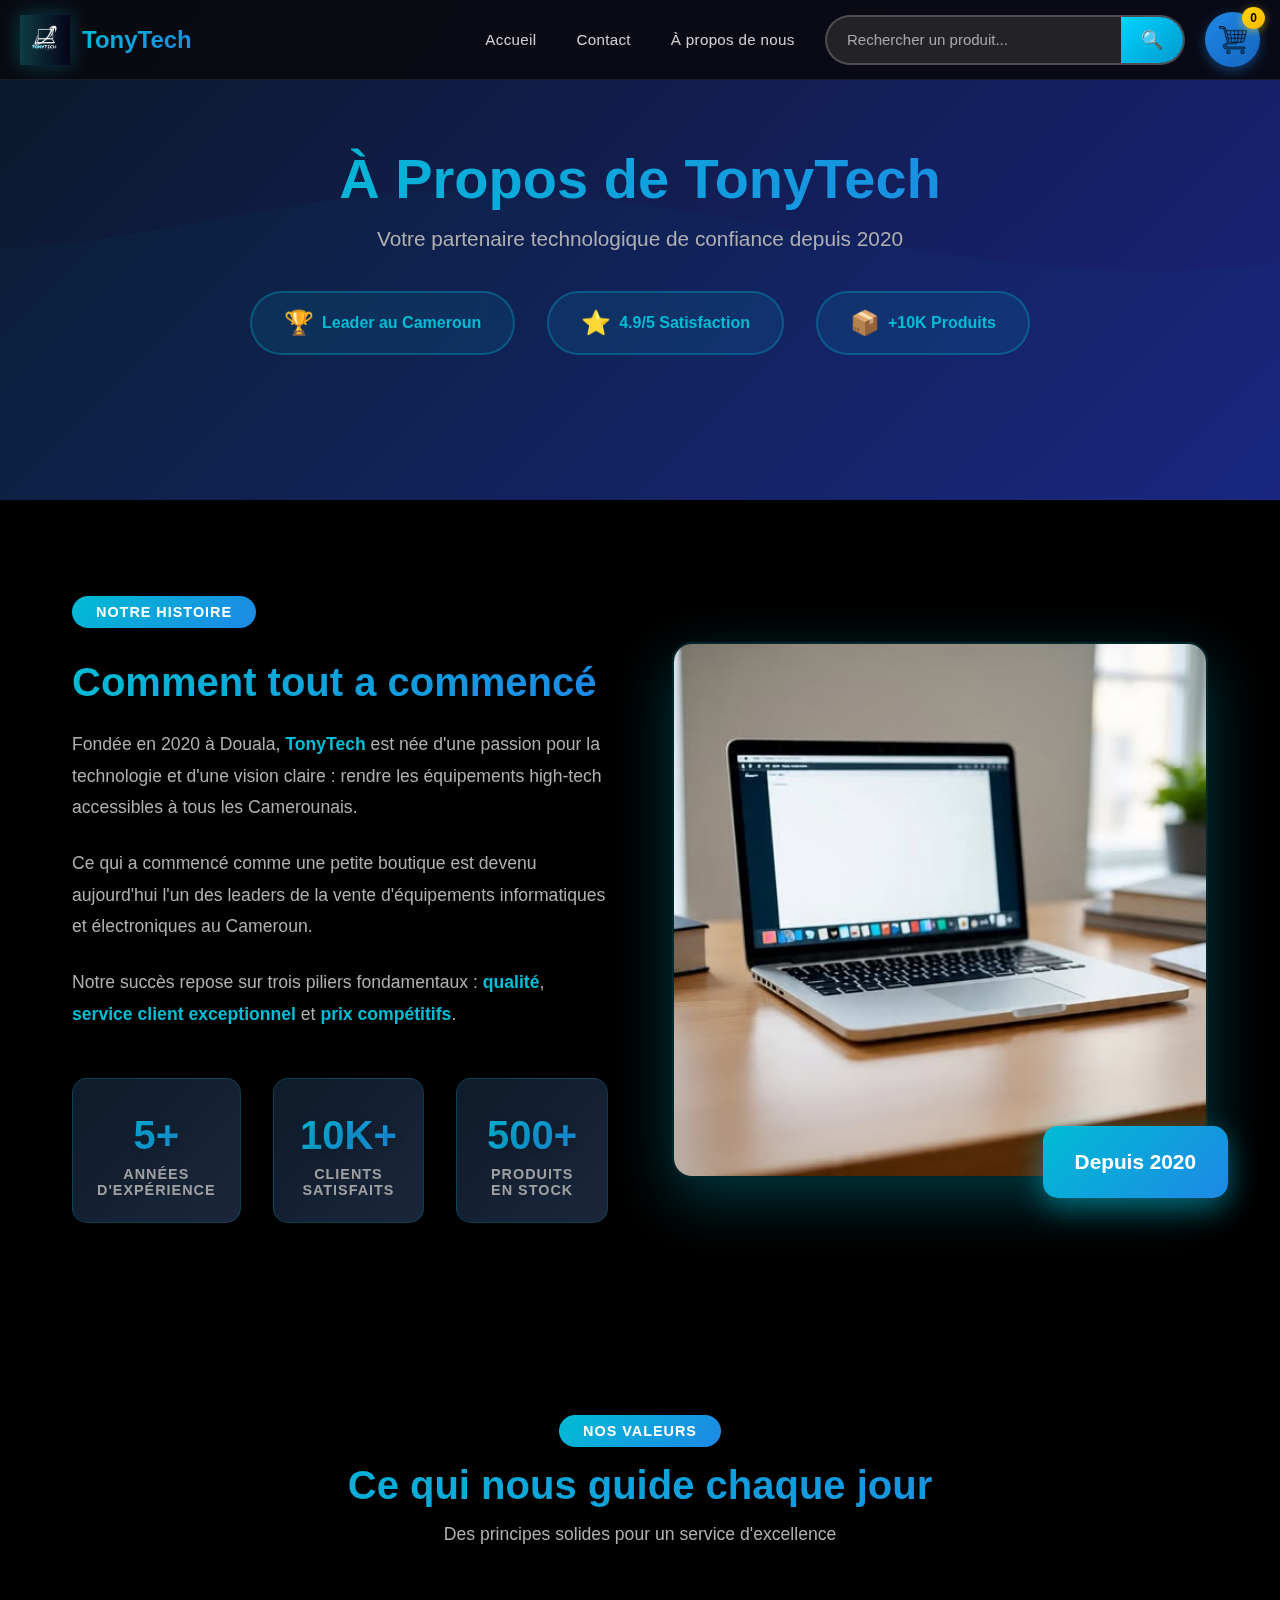
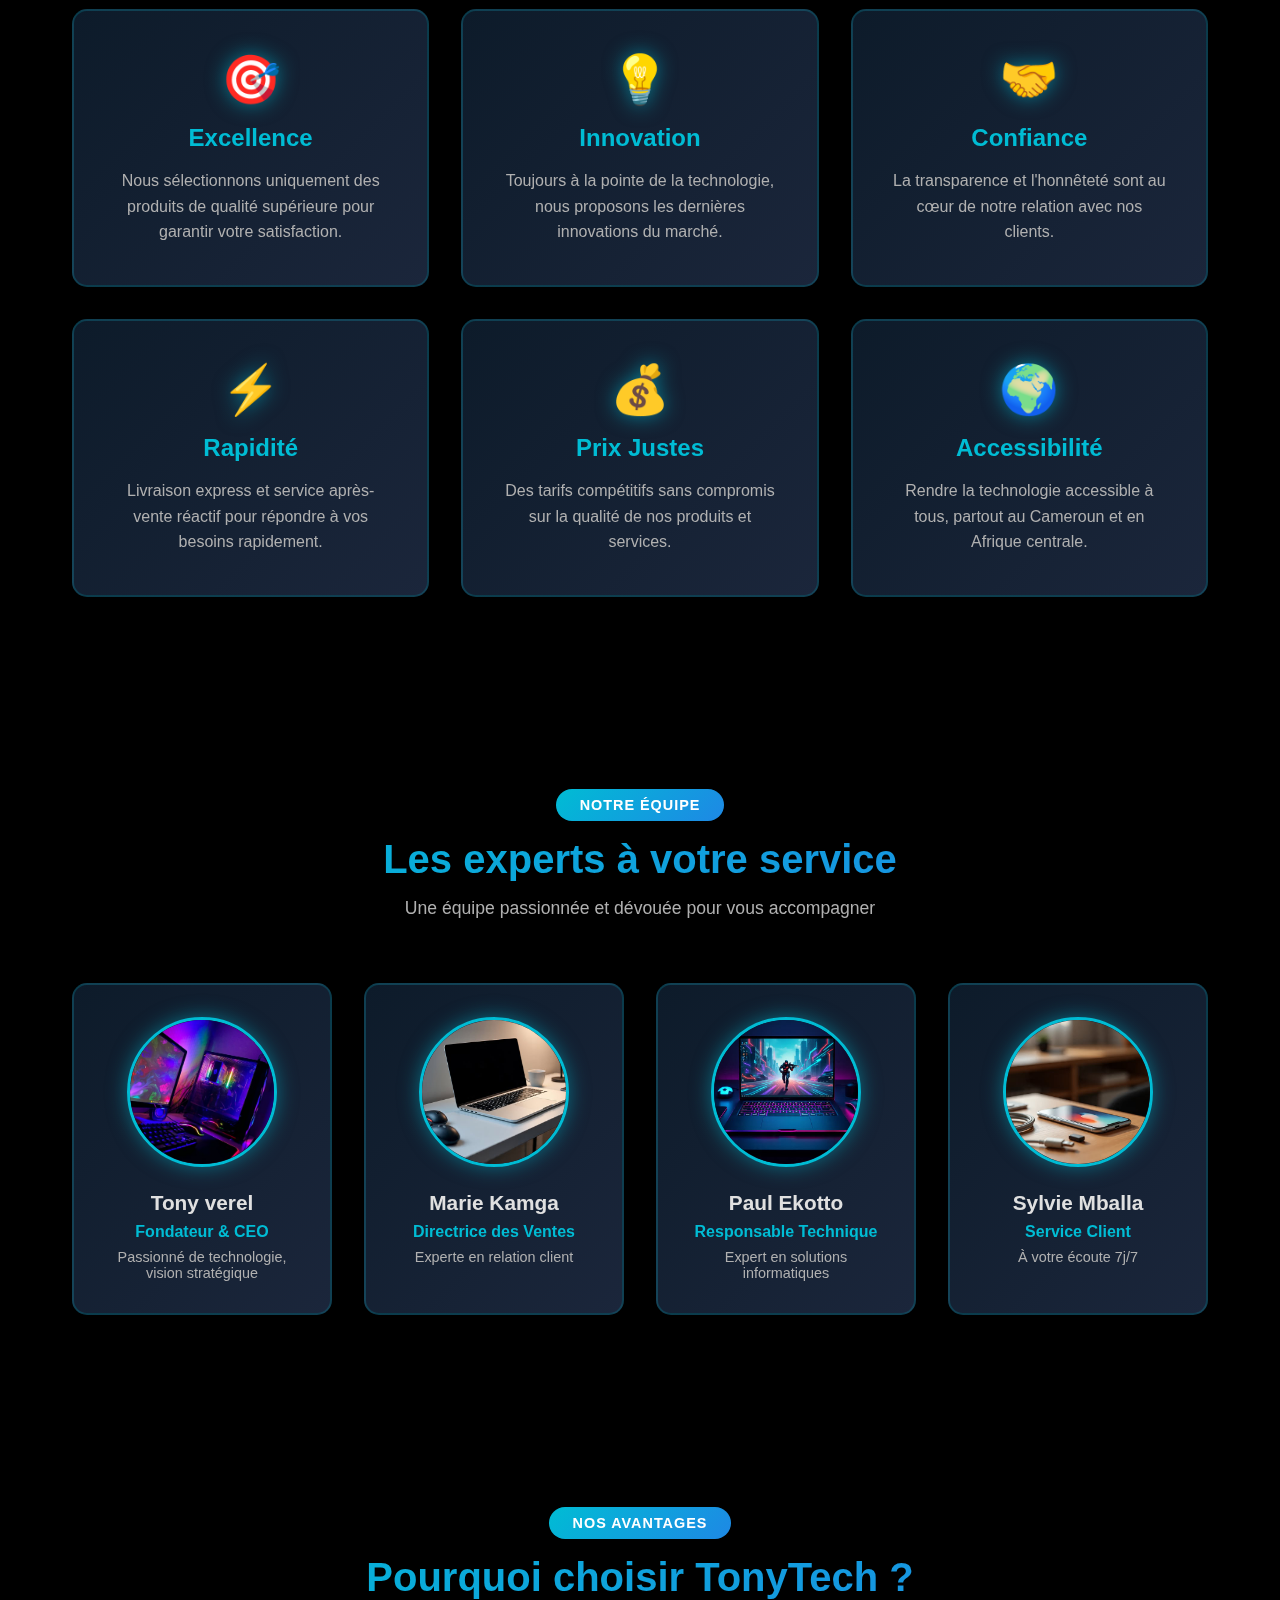
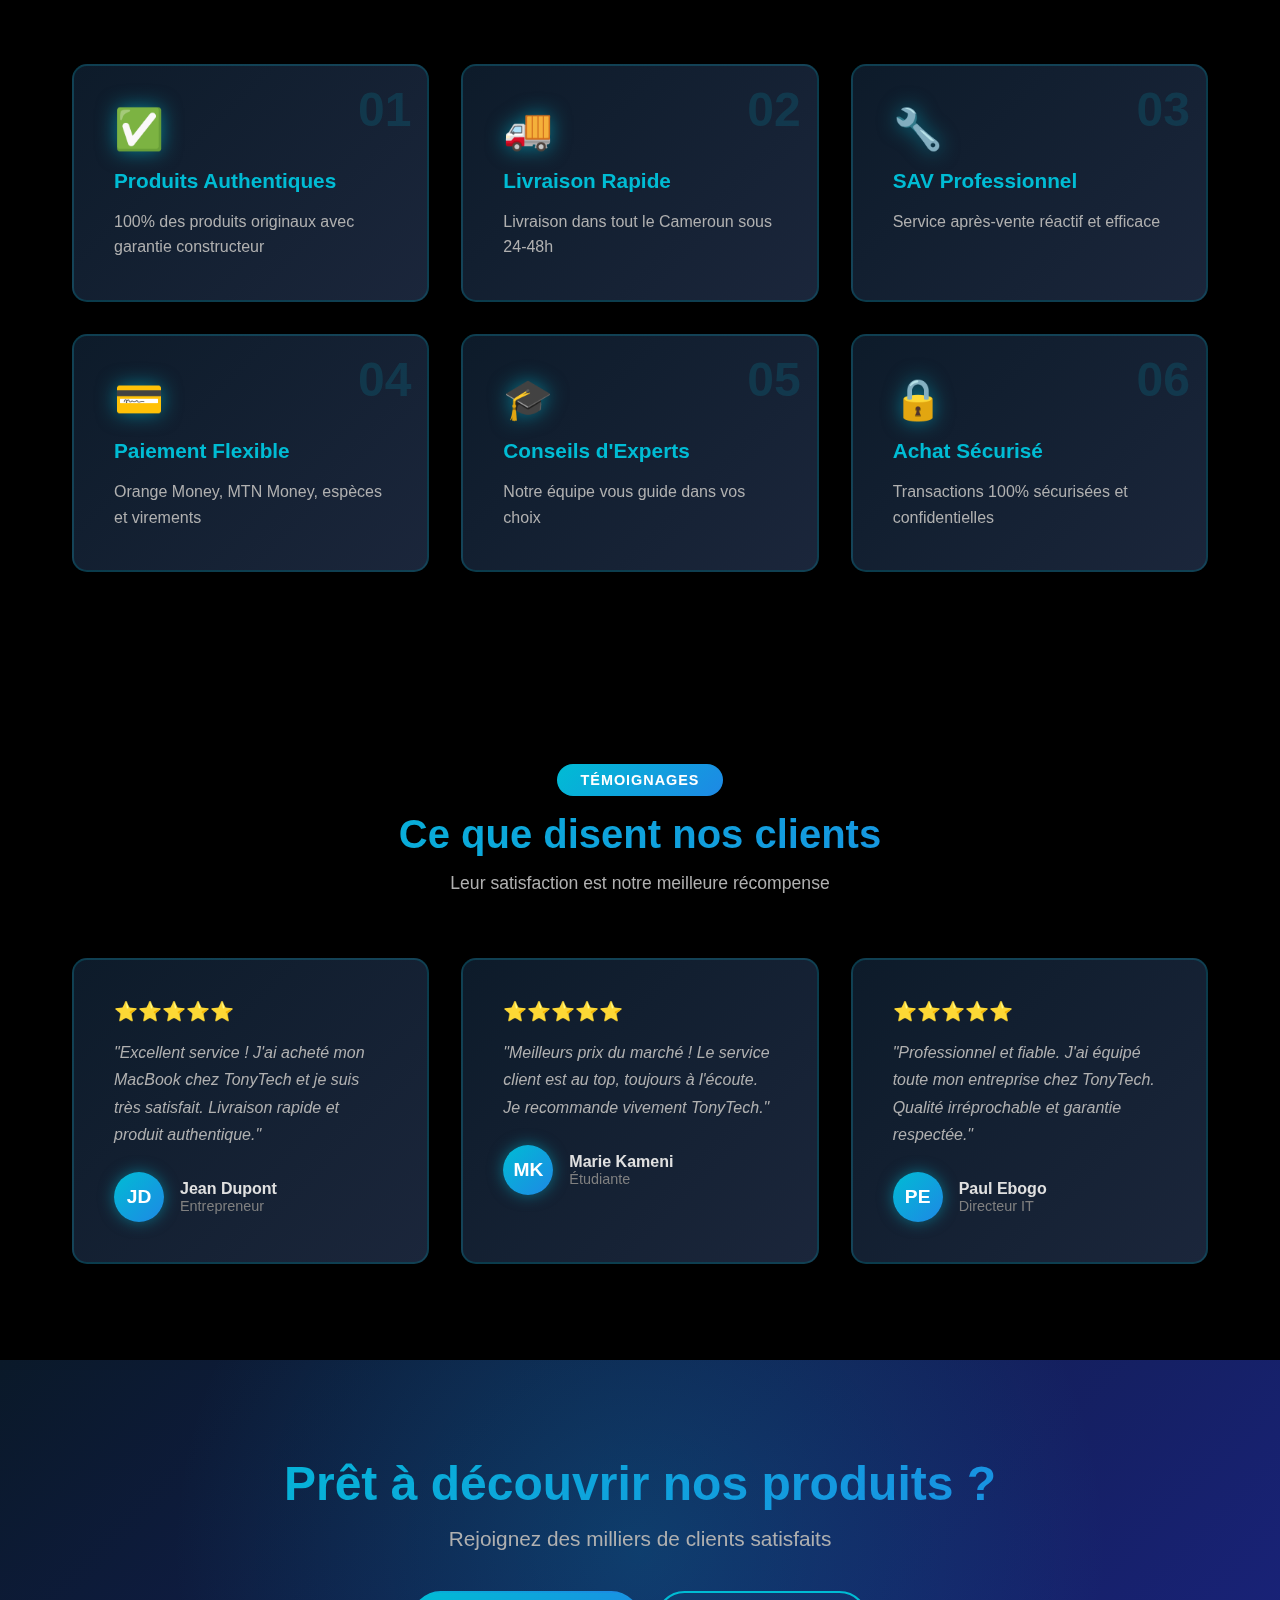
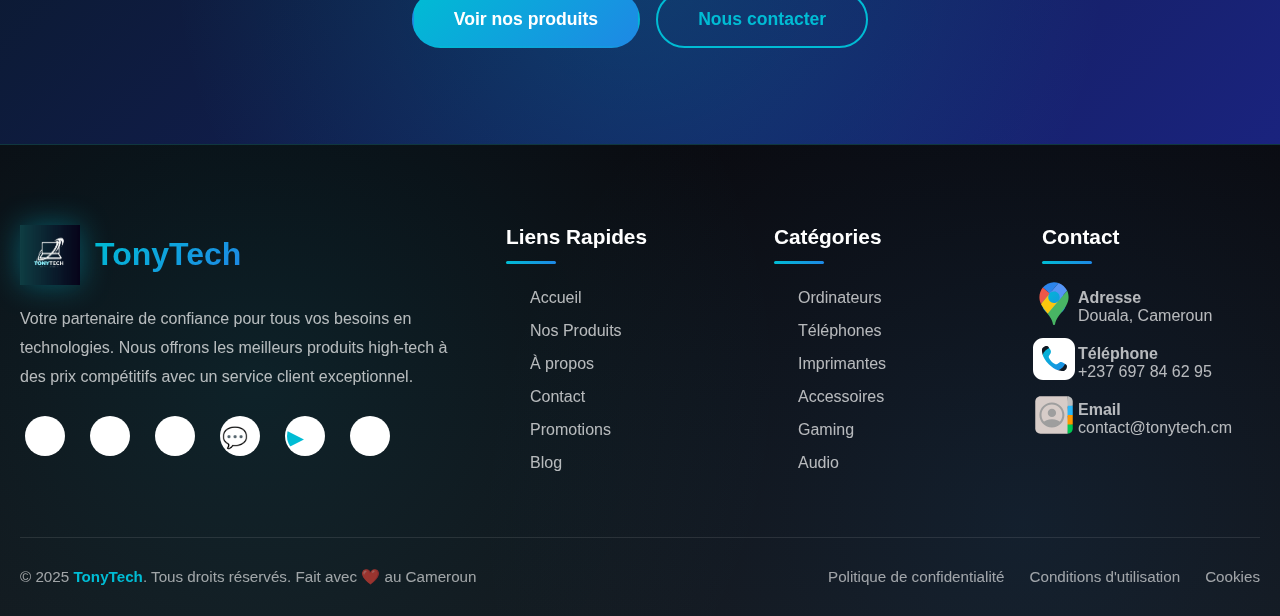
<file: apropo.html>
<html lang="fr">

<head>
    <meta charset="UTF-8">
    <meta name="viewport" content="width=device-width, initial-scale=1.0">
    <title>À propos de nous - TonyTech</title>
    <link rel="stylesheet" href="style.css">
    <link rel="stylesheet" href="apropo.css">
</head>

<body>
    <!-- ====== NAVBAR (Identique à vos autres pages) ====== -->
    <header class="navbar">
        <div class="logo">
            <img src="logo.jpg" alt="Logo TonyTech">
            <span>TonyTech</span>
        </div>
        
        <div class="search-container" id="search-container">
            <div class="search-box">
                <input type="text" id="search-input" placeholder="Rechercher un produit..." aria-label="Rechercher un produit">
                <button id="search-btn" class="search-button" aria-label="Lancer la recherche">
                    <span>🔍</span>
                </button>
            </div>
            <div class="search-suggestions" id="search-suggestions" aria-live="polite"></div>
        </div>

        <nav class="nav-links">
            <a href="index.html">Accueil</a>
            <a href="contact.html">Contact</a>
            <a href="apropos.html" class="active">À propos de nous</a>
        </nav>

        <button class="burger" id="burger" aria-label="Menu" aria-expanded="false">
            <span></span>
            <span></span>
            <span></span>
        </button>

        <button class="cart-button" id="cart-button">
            <img src="panier.png" alt="Panier">
            <span id="cart-count">0</span>
        </button>
    </header>

    <!-- Menu mobile -->
    <div class="mobile-menu" id="mobile-menu">
        <nav class="mobile-nav">
            <a href="index.html" class="mobile-link">Accueil</a>
            <a href="contact.html" class="mobile-link">Contact</a>
            <a href="apropos.html" class="mobile-link">À propos de nous</a>
        </nav>
    </div>

    <div id="overlay" class="overlay"></div>

    <!-- ====== PANIER (Identique) ====== -->
    <div id="cart-panel" class="cart-panel" aria-hidden="true">
        <div class="cart-header">
            <h3>Votre Panier</h3>
            <button id="close-cart" aria-label="Fermer le panier">&times;</button>
        </div>
        <div class="cart-items" id="cart-items"></div>
        <div class="cart-footer">
            <div class="cart-total">Total : <span id="cart-total">0 FCFA</span></div>
            <button id="checkout-btn" class="animated-button">Commander via WhatsApp</button>
            <button id="pay-btn" class="animated-button">Acheter</button>
            <button id="clear-cart-btn" class="clear-cart-btn animated-button">Vider le panier</button>
        </div>
    </div>

    <!-- ====== HERO SECTION À PROPOS ====== -->
    <section class="about-hero">
        <div class="hero-overlay"></div>
        <div class="about-hero-content">
            <h1>À Propos de TonyTech</h1>
            <p class="hero-subtitle">Votre partenaire technologique de confiance depuis 2020</p>
            <div class="hero-badges">
                <div class="badge">
                    <span class="badge-icon">🏆</span>
                    <span>Leader au Cameroun</span>
                </div>
                <div class="badge">
                    <span class="badge-icon">⭐</span>
                    <span>4.9/5 Satisfaction</span>
                </div>
                <div class="badge">
                    <span class="badge-icon">📦</span>
                    <span>+10K Produits</span>
                </div>
            </div>
        </div>
    </section>

    <!-- ====== NOTRE HISTOIRE ====== -->
    <section class="our-story">
        <div class="container">
            <div class="story-content">
                <div class="story-text">
                    <span class="section-label">Notre Histoire</span>
                    <h2>Comment tout a commencé</h2>
                    <p>Fondée en 2020 à Douala, <strong>TonyTech</strong> est née d'une passion pour la technologie et d'une vision claire : rendre les équipements high-tech accessibles à tous les Camerounais.</p>
                    <p>Ce qui a commencé comme une petite boutique est devenu aujourd'hui l'un des leaders de la vente d'équipements informatiques et électroniques au Cameroun.</p>
                    <p>Notre succès repose sur trois piliers fondamentaux : <strong>qualité</strong>, <strong>service client exceptionnel</strong> et <strong>prix compétitifs</strong>.</p>
                    <div class="story-stats">
                        <div class="stat-item">
                            <div class="stat-number">5+</div>
                            <div class="stat-label">Années d'expérience</div>
                        </div>
                        <div class="stat-item">
                            <div class="stat-number">10K+</div>
                            <div class="stat-label">Clients satisfaits</div>
                        </div>
                        <div class="stat-item">
                            <div class="stat-number">500+</div>
                            <div class="stat-label">Produits en stock</div>
                        </div>
                    </div>
                </div>
                <div class="story-image">
                    <img src="image/pc3.jpg" alt="Boutique TonyTech">
                    <div class="image-badge">
                        <span class="badge-year">Depuis 2020</span>
                    </div>
                </div>
            </div>
        </div>
    </section>

    <!-- ====== NOS VALEURS ====== -->
    <section class="our-values">
        <div class="container">
            <div class="section-header">
                <span class="section-label">Nos Valeurs</span>
                <h2>Ce qui nous guide chaque jour</h2>
                <p>Des principes solides pour un service d'excellence</p>
            </div>
            
            <div class="values-grid">
                <div class="value-card">
                    <div class="value-icon">🎯</div>
                    <h3>Excellence</h3>
                    <p>Nous sélectionnons uniquement des produits de qualité supérieure pour garantir votre satisfaction.</p>
                </div>
                
                <div class="value-card">
                    <div class="value-icon">💡</div>
                    <h3>Innovation</h3>
                    <p>Toujours à la pointe de la technologie, nous proposons les dernières innovations du marché.</p>
                </div>
                
                <div class="value-card">
                    <div class="value-icon">🤝</div>
                    <h3>Confiance</h3>
                    <p>La transparence et l'honnêteté sont au cœur de notre relation avec nos clients.</p>
                </div>
                
                <div class="value-card">
                    <div class="value-icon">⚡</div>
                    <h3>Rapidité</h3>
                    <p>Livraison express et service après-vente réactif pour répondre à vos besoins rapidement.</p>
                </div>
                
                <div class="value-card">
                    <div class="value-icon">💰</div>
                    <h3>Prix Justes</h3>
                    <p>Des tarifs compétitifs sans compromis sur la qualité de nos produits et services.</p>
                </div>
                
                <div class="value-card">
                    <div class="value-icon">🌍</div>
                    <h3>Accessibilité</h3>
                    <p>Rendre la technologie accessible à tous, partout au Cameroun et en Afrique centrale.</p>
                </div>
            </div>
        </div>
    </section>

    <!-- ====== NOTRE ÉQUIPE ====== -->
    <section class="our-team">
        <div class="container">
            <div class="section-header">
                <span class="section-label">Notre Équipe</span>
                <h2>Les experts à votre service</h2>
                <p>Une équipe passionnée et dévouée pour vous accompagner</p>
            </div>
            
            <div class="team-grid">
                <div class="team-member">
                    <div class="member-image">
                        <img src="image/pc1.jpg" alt="Tony Founder">
                        <div class="member-overlay">
                            <div class="social-links">
                                <a href="#" aria-label="LinkedIn">in</a>
                                <a href="#" aria-label="Twitter">🐦</a>
                            </div>
                        </div>
                    </div>
                    <h3>Tony verel</h3>
                    <p class="member-role">Fondateur & CEO</p>
                    <p class="member-bio">Passionné de technologie, vision stratégique</p>
                </div>
                
                <div class="team-member">
                    <div class="member-image">
                        <img src="image/pc12.jpg" alt="Manager">
                        <div class="member-overlay">
                            <div class="social-links">
                                <a href="#" aria-label="LinkedIn">in</a>
                                <a href="#" aria-label="Twitter">🐦</a>
                            </div>
                        </div>
                    </div>
                    <h3>Marie Kamga</h3>
                    <p class="member-role">Directrice des Ventes</p>
                    <p class="member-bio">Experte en relation client</p>
                </div>
                
                <div class="team-member">
                    <div class="member-image">
                        <img src="image/pc18.jpg" alt="Tech Expert">
                        <div class="member-overlay">
                            <div class="social-links">
                                <a href="#" aria-label="LinkedIn"><img src="incon-LinkedIn.svg" alt=""></a>
                                <a href="#" aria-label="Twitter">🐦<img src="icon-Twitter Bird.svg" alt=""></a>
                            </div>
                        </div>
                    </div>
                    <h3>Paul Ekotto</h3>
                    <p class="member-role">Responsable Technique</p>
                    <p class="member-bio">Expert en solutions informatiques</p>
                </div>
                
                <div class="team-member">
                    <div class="member-image">
                        <img src="image/téléphone 8.jpg" alt="Support">
                        <div class="member-overlay">
                            <div class="social-links">
                                <a href="#" aria-label="LinkedIn">in</a>
                                <a href="#" aria-label="Twitter">🐦</a>
                            </div>
                        </div>
                    </div>
                    <h3>Sylvie Mballa</h3>
                    <p class="member-role">Service Client</p>
                    <p class="member-bio">À votre écoute 7j/7</p>
                </div>
            </div>
        </div>
    </section>

    <!-- ====== POURQUOI NOUS CHOISIR ====== -->
    <section class="why-choose-us">
        <div class="container">
            <div class="section-header">
                <span class="section-label">Nos Avantages</span>
                <h2>Pourquoi choisir TonyTech ?</h2>
            </div>
            
            <div class="benefits-grid">
                <div class="benefit-card">
                    <div class="benefit-number">01</div>
                    <div class="benefit-icon">✅</div>
                    <h3>Produits Authentiques</h3>
                    <p>100% des produits originaux avec garantie constructeur</p>
                </div>
                
                <div class="benefit-card">
                    <div class="benefit-number">02</div>
                    <div class="benefit-icon">🚚</div>
                    <h3>Livraison Rapide</h3>
                    <p>Livraison dans tout le Cameroun sous 24-48h</p>
                </div>
                
                <div class="benefit-card">
                    <div class="benefit-number">03</div>
                    <div class="benefit-icon">🔧</div>
                    <h3>SAV Professionnel</h3>
                    <p>Service après-vente réactif et efficace</p>
                </div>
                
                <div class="benefit-card">
                    <div class="benefit-number">04</div>
                    <div class="benefit-icon">💳</div>
                    <h3>Paiement Flexible</h3>
                    <p>Orange Money, MTN Money, espèces et virements</p>
                </div>
                
                <div class="benefit-card">
                    <div class="benefit-number">05</div>
                    <div class="benefit-icon">🎓</div>
                    <h3>Conseils d'Experts</h3>
                    <p>Notre équipe vous guide dans vos choix</p>
                </div>
                
                <div class="benefit-card">
                    <div class="benefit-number">06</div>
                    <div class="benefit-icon">🔒</div>
                    <h3>Achat Sécurisé</h3>
                    <p>Transactions 100% sécurisées et confidentielles</p>
                </div>
            </div>
        </div>
    </section>

    <!-- ====== TÉMOIGNAGES ====== -->
    <section class="testimonials">
        <div class="container">
            <div class="section-header">
                <span class="section-label">Témoignages</span>
                <h2>Ce que disent nos clients</h2>
                <p>Leur satisfaction est notre meilleure récompense</p>
            </div>
            
            <div class="testimonials-grid">
                <div class="testimonial-card">
                    <div class="stars">⭐⭐⭐⭐⭐</div>
                    <p class="testimonial-text">"Excellent service ! J'ai acheté mon MacBook chez TonyTech et je suis très satisfait. Livraison rapide et produit authentique."</p>
                    <div class="testimonial-author">
                        <div class="author-avatar">JD</div>
                        <div>
                            <div class="author-name">Jean Dupont</div>
                            <div class="author-role">Entrepreneur</div>
                        </div>
                    </div>
                </div>
                
                <div class="testimonial-card">
                    <div class="stars">⭐⭐⭐⭐⭐</div>
                    <p class="testimonial-text">"Meilleurs prix du marché ! Le service client est au top, toujours à l'écoute. Je recommande vivement TonyTech."</p>
                    <div class="testimonial-author">
                        <div class="author-avatar">MK</div>
                        <div>
                            <div class="author-name">Marie Kameni</div>
                            <div class="author-role">Étudiante</div>
                        </div>
                    </div>
                </div>
                
                <div class="testimonial-card">
                    <div class="stars">⭐⭐⭐⭐⭐</div>
                    <p class="testimonial-text">"Professionnel et fiable. J'ai équipé toute mon entreprise chez TonyTech. Qualité irréprochable et garantie respectée."</p>
                    <div class="testimonial-author">
                        <div class="author-avatar">PE</div>
                        <div>
                            <div class="author-name">Paul Ebogo</div>
                            <div class="author-role">Directeur IT</div>
                        </div>
                    </div>
                </div>
            </div>
        </div>
    </section>

    <!-- ====== CALL TO ACTION ====== -->
    <section class="cta-section">
        <div class="container">
            <div class="cta-content">
                <h2>Prêt à découvrir nos produits ?</h2>
                <p>Rejoignez des milliers de clients satisfaits</p>
                <div class="cta-buttons">
                    <a href="index.html" class="cta-btn primary">Voir nos produits</a>
                    <a href="contact.html" class="cta-btn secondary">Nous contacter</a>
                </div>
            </div>
        </div>
    </section>

    <!-- ====== FOOTER (Identique à vos autres pages) ====== -->
    <footer class="footer">
        <div class="footer-container">
            <div class="footer-grid">
                <div class="footer-about">
                    <div class="footer-logo">
                        <img src="logo.jpg" alt="TonyTech Logo">
                        <span>TonyTech</span>
                    </div>
                    <p class="footer-description">
                        Votre partenaire de confiance pour tous vos besoins en technologies.
                        Nous offrons les meilleurs produits high-tech à des prix compétitifs avec un service client exceptionnel.
                    </p>
                    <div class="social-links">
                        <a href="#" class="social-link facebook" aria-label="Facebook">
                            <span><img src="icon-Facebook.svg" alt="facebook"></span>
                        </a>
                        <a href="#" class="social-link instagram" aria-label="Instagram">
                            <span><img src="icon-Camera.svg" alt="Camera"></span>
                        </a>
                        <a href="#" class="social-link twitter" aria-label="Twitter">
                            <span><img src="icon-Twitter Bird.svg" alt="twitter"></span>
                        </a>
                        <a href="https://wa.me/237697846295" class="social-link whatsapp" aria-label="WhatsApp">
                            <span>💬</span>
                        </a>
                        <a href="#" class="social-link youtube" aria-label="YouTube">
                            <span>▶<img src="icon-YouTube.svg" alt="youtube"></span>
                        </a>
                        <a href="#" class="social-link linkedin" aria-label="LinkedIn">
                            <span><img src="incon-LinkedIn.svg" alt=""></span>
                        </a>
                    </div>
                </div>

                <div class="footer-section">
                    <h4 class="footer-title">Liens Rapides</h4>
                    <ul class="footer-links">
                        <li><a href="index.html">Accueil</a></li>
                        <li><a href="#nos-produits">Nos Produits</a></li>
                        <li><a href="apropos.html">À propos</a></li>
                        <li><a href="contact.html">Contact</a></li>
                        <li><a href="#promotions">Promotions</a></li>
                        <li><a href="#blog">Blog</a></li>
                    </ul>
                </div>

                <div class="footer-section">
                    <h4 class="footer-title">Catégories</h4>
                    <ul class="footer-links">
                        <li><a href="#" data-category="ordinateur">Ordinateurs</a></li>
                        <li><a href="#" data-category="telephone">Téléphones</a></li>
                        <li><a href="#" data-category="imprimante">Imprimantes</a></li>
                        <li><a href="#" data-category="accessoires">Accessoires</a></li>
                        <li><a href="#" data-category="gaming">Gaming</a></li>
                        <li><a href="#" data-category="audio">Audio</a></li>
                    </ul>
                </div>

                <div class="footer-section">
                    <h4 class="footer-title">Contact</h4>
                    <div class="contact-item">
                        <div class="contact-icon"><img src="icon-Google Maps.svg" alt="maps"></div>
                        <div>
                            <strong>Adresse</strong><br>
                            Douala, Cameroun
                        </div>
                    </div>
                    <div class="contact-item">
                        <div class="contact-icon"><img src="icon-Phone.svg" alt=""></div>
                        <div>
                            <strong>Téléphone</strong><br>
                            +237 697 84 62 95
                        </div>
                    </div>
                    <div class="contact-item">
                        <div class="contact-icon"><img src="icon-Contacts.svg" alt=""></div>
                        <div>
                            <strong>Email</strong><br>
                            contact@tonytech.cm
                        </div>
                    </div>
                </div>
            </div>

            <div class="footer-bottom">
                <div class="footer-copyright">
                    © 2025 <strong>TonyTech</strong>. Tous droits réservés. Fait avec ❤️ au Cameroun
                </div>
                <div class="footer-bottom-links">
                    <a href="#privacy">Politique de confidentialité</a>
                    <a href="#terms">Conditions d'utilisation</a>
                    <a href="#cookies">Cookies</a>
                </div>
            </div>
        </div>
    </footer>

    <button class="scroll-top" id="scrollTopBtn" aria-label="Retour en haut">↑</button>

    <script src="main.js"></script>
</body>

</html>
</body>
</html>
</file>
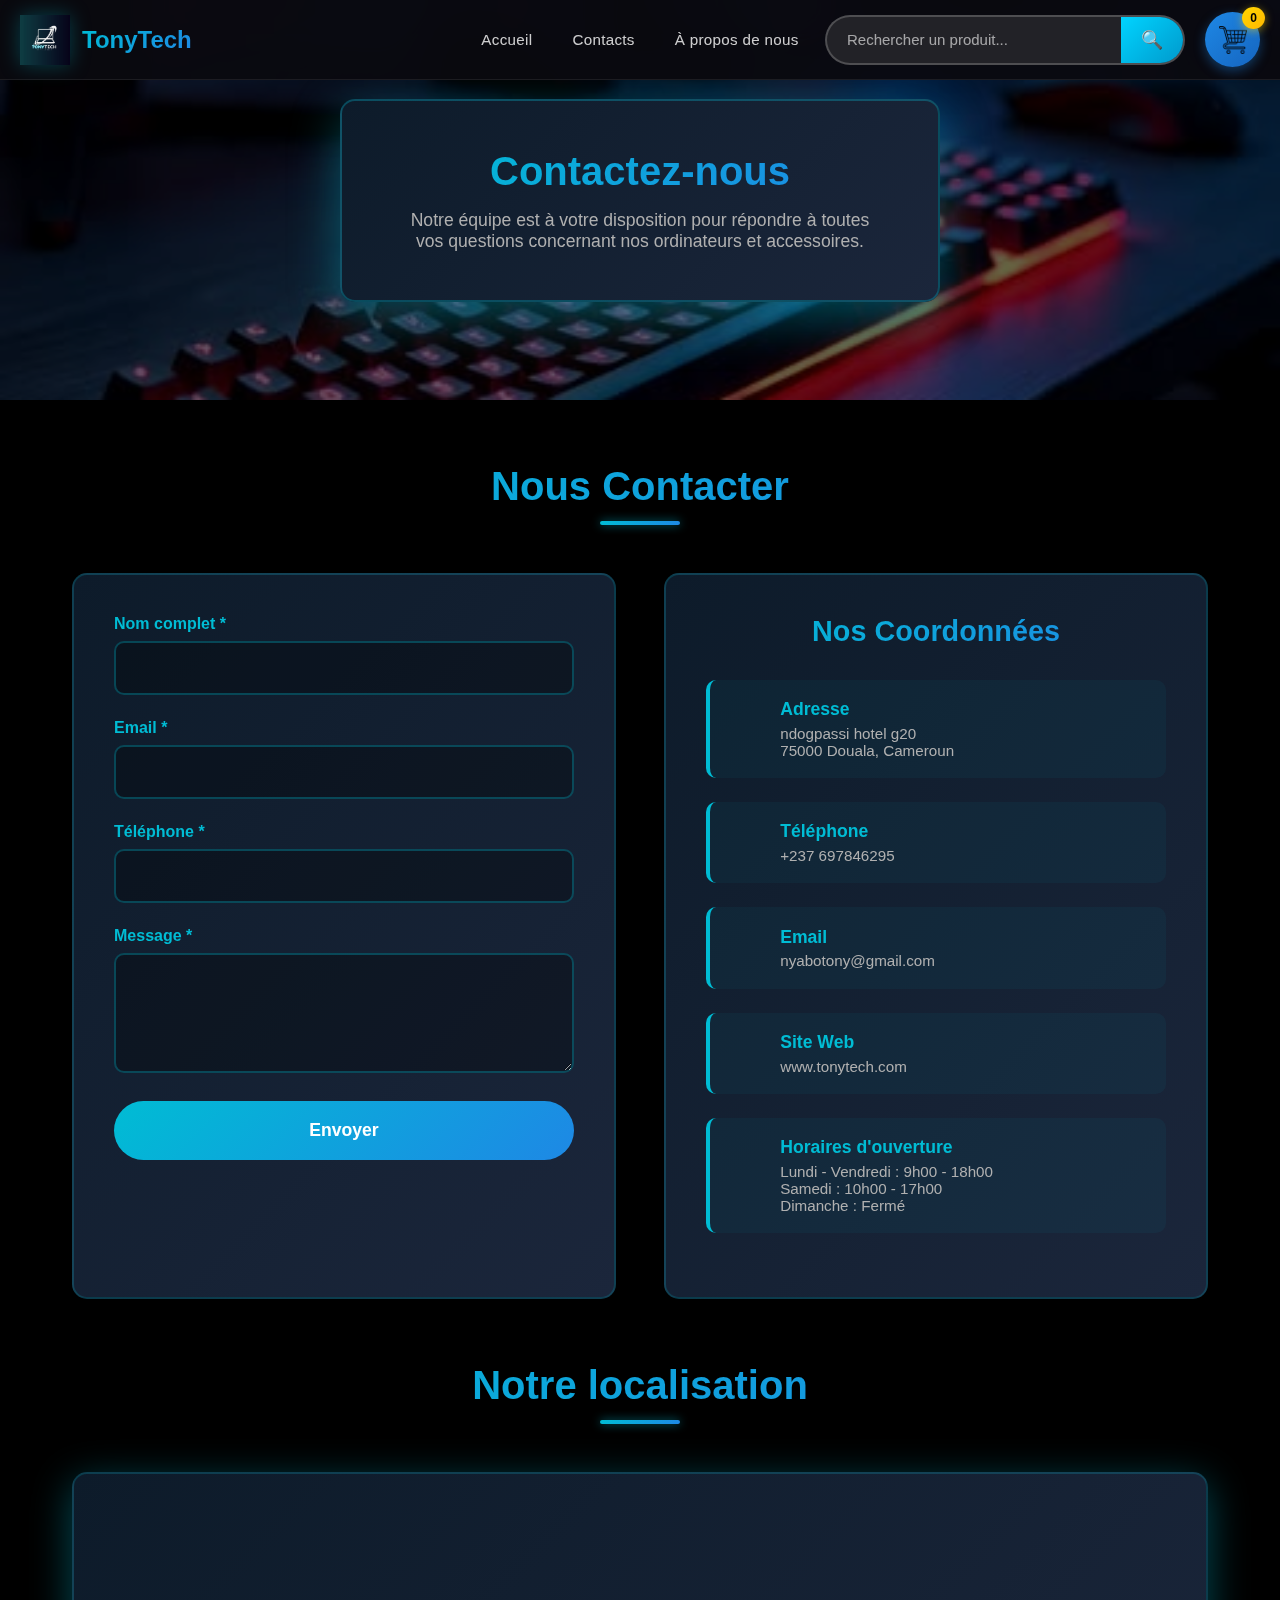
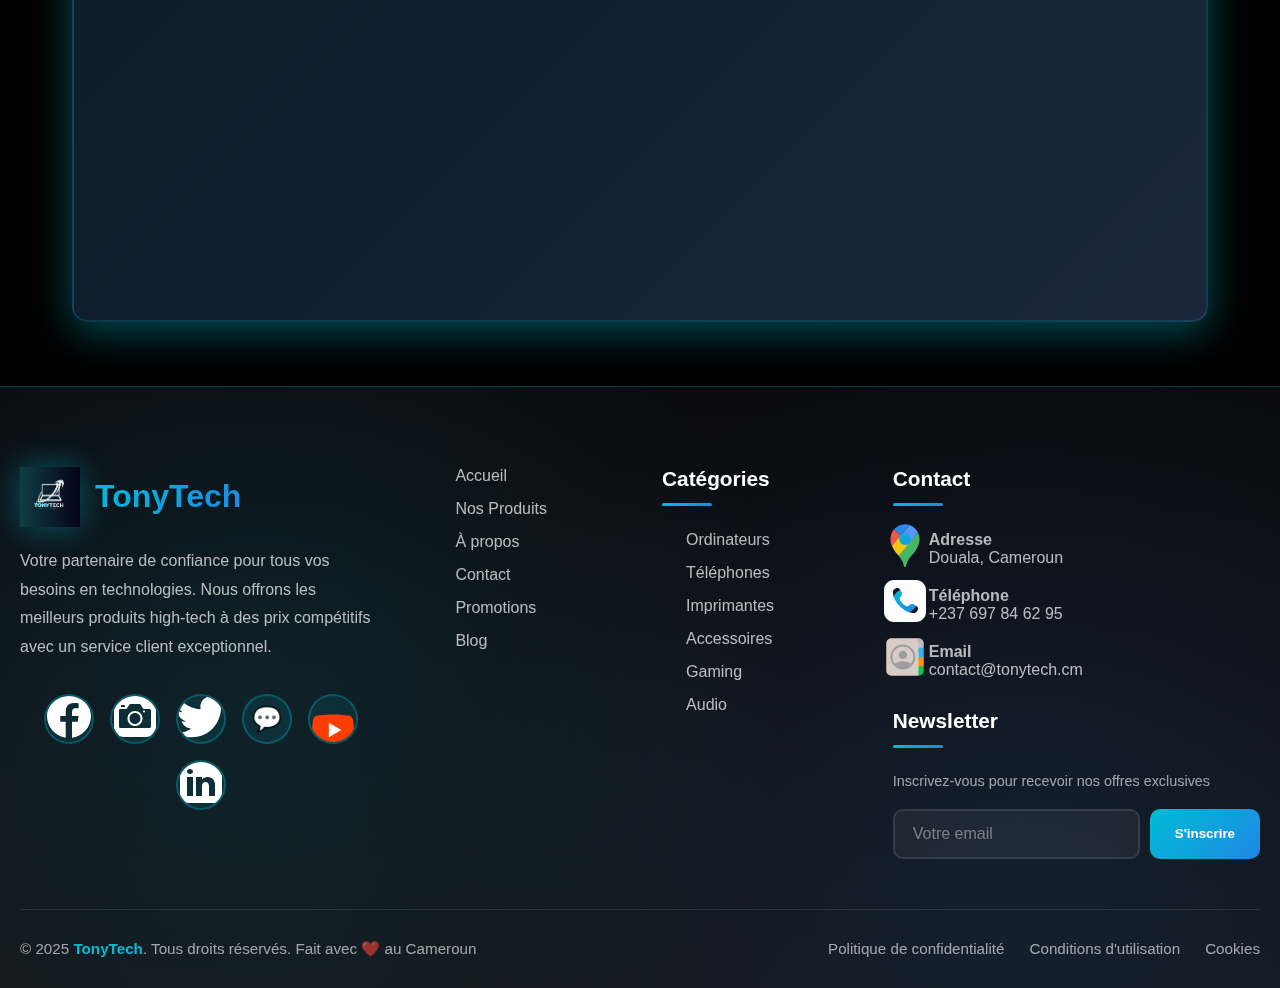
<file: contact.html>
<!DOCTYPE html>
<html lang="en">

<head>
    <meta charset="UTF-8">
    <meta name="viewport" content="width=device-width, initial-scale=1.0">
    <title>Document</title>
    <link rel="stylesheet" href="style.css">
    <link rel="stylesheet" href="contact.css">
</head>

<body>
    <!-- ====== NAVBAR RESPONSIVE ====== -->
    <header class="navbar">
        <!-- Logo à gauche -->
        <div class="logo">
            <img src="logo.jpg" alt="Logo TonyTech">
            <span>TonyTech</span>
        </div>
        <!-- ====== NOUVEAU : BARRE DE RECHERCHE ====== -->
        <div class="search-container" id="search-container">
            <div class="search-box">
                <input type="text" id="search-input" placeholder="Rechercher un produit..."
                    aria-label="Rechercher un produit">
                <button id="search-btn" class="search-button" aria-label="Lancer la recherche">
                    <span>🔍</span>
                </button>
            </div>
            <div class="search-suggestions" id="search-suggestions" aria-live="polite"></div>
        </div>
        <!-- Liens de navigation (cachés sur mobile) -->
        <nav class="nav-links">
            <a href="index.html">Accueil</a>
            <a href="contact.html">Contacts</a>
            <a href="apropo.html">À propos de nous</a>
        </nav>

        <!-- Menu burger (visible uniquement sur mobile) -->
        <button class="burger" id="burger" aria-label="Menu" aria-expanded="false">
            <span></span>
            <span></span>
            <span></span>
        </button>

        <!-- Icône panier (reste toujours visible) -->
        <button class="cart-button" id="cart-button">
            <img src="panier.png" alt="Panier">
            <span id="cart-count">0</span>
        </button>
    </header>
    <!-- Menu mobile (s'ouvre depuis la droite) -->
    <div class="mobile-menu" id="mobile-menu">
        <nav class="mobile-nav">
            <a href="index.html" class="mobile-link">Accueil</a>
            <a href="contact.html" class="mobile-link">Contact</a>
            <a href="#apropos" class="mobile-link">À propos de nous</a>
        </nav>
    </div>

    <!-- Fond sombre quand le panier ou menu mobile est ouvert -->
    <div id="overlay" class="overlay"></div>

    <!-- ====== PANIER LATÉRAL (Slide Panel) ====== -->
    <div id="cart-panel" class="cart-panel" aria-hidden="true">
        <div class="cart-header">
            <h3>Votre Panier</h3>
            <button id="close-cart" aria-label="Fermer le panier">&times;</button>
        </div>

        <div class="cart-items" id="cart-items">
            <!-- Les produits ajoutés apparaîtront ici dynamiquement -->
        </div>

        <div class="cart-footer">
            <div class="cart-total">Total : <span id="cart-total">0 FCFA</span></div>
            <button id="checkout-btn" class="animated-button">Commander via WhatsApp</button>
            <button id="pay-btn" class="animated-button">Acheter</button>
            <button id="clear-cart-btn" class="clear-cart-btn animated-button">Vider le panier</button>
        </div>
    </div>
    <!-- HERO SECTION -->
    <section class="hero-section">
        <div class="hero-overlay"></div>
        <div class="hero-content">
            <h2>Contactez-nous</h2>
            <p>Notre équipe est à votre disposition pour répondre à toutes vos questions concernant nos ordinateurs et
                accessoires.</p>
        </div>
    </section>

    <!-- SECTION NOUS CONTACTER -->
    <section class="contact-section">
        <h2 class="section-title">Nous Contacter</h2>

        <div class="contact-container">
            <!-- FORMULAIRE -->
            <div class="contact-form">
                <form>
                    <div class="form-group">
                        <label for="nom">Nom complet *</label>
                        <input type="text" id="nom" name="nom" required>
                    </div>

                    <div class="form-group">
                        <label for="email">Email *</label>
                        <input type="email" id="email" name="email" required>
                    </div>

                    <div class="form-group">
                        <label for="telephone">Téléphone *</label>
                        <input type="tel" id="telephone" name="telephone" required>
                    </div>

                    <div class="form-group">
                        <label for="message">Message *</label>
                        <textarea id="message" name="message" required></textarea>
                    </div>

                    <button type="submit" class="submit-btn">
                        <i class="fas fa-paper-plane"></i> Envoyer
                    </button>
                </form>
            </div>

            <!-- COORDONNÉES -->
            <div class="contact-info">
                <h3>Nos Coordonnées</h3>

                <div class="info-item">
                    <i class="fas fa-map-marker-alt"></i>
                    <div class="info-content">
                        <h4>Adresse</h4>
                        <p> ndogpassi hotel g20<br>75000 Douala, Cameroun</p>
                    </div>
                </div>

                <div class="info-item">
                    <i class="fas fa-phone"></i>
                    <div class="info-content">
                        <h4>Téléphone</h4>
                        <p>+237 697846295</p>
                    </div>
                </div>

                <div class="info-item">
                    <i class="fas fa-envelope"></i>
                    <div class="info-content">
                        <h4>Email</h4>
                        <p>nyabotony@gmail.com</p>
                    </div>
                </div>

                <div class="info-item">
                    <i class="fas fa-globe"></i>
                    <div class="info-content">
                        <h4>Site Web</h4>
                        <p>www.tonytech.com</p>
                    </div>
                </div>

                <div class="info-item">
                    <i class="fas fa-clock"></i>
                    <div class="info-content">
                        <h4>Horaires d'ouverture</h4>
                        <p>Lundi - Vendredi : 9h00 - 18h00<br>
                            Samedi : 10h00 - 17h00<br>
                            Dimanche : Fermé</p>
                    </div>
                </div>
            </div>
        </div>
    </section>

    <!-- SECTION POSITION (MAP) -->
    <section class="map-section">
        <h2 class="section-title">Notre localisation</h2>
        <div class="map-container">
            <!-- Remplacer par votre propre iframe Google Maps -->
            <iframe
                src="https://www.google.com/maps/embed?pb=!1m18!1m12!1m3!1d3980.0167020618815!2d9.757799974839173!3d4.016972995956771!2m3!1f0!2f0!3f0!3m2!1i1024!2i768!4f13.1!3m3!1m2!1s0x10610d115d27715f%3A0x1f5da110e554f69d!2sHotel%20G20!5e0!3m2!1sfr!2scm!4v1763848209514!5m2!1sfr!2scm"
                width="600" height="450" style="border:0;" allowfullscreen="" loading="lazy"
                referrerpolicy="no-referrer-when-downgrade"></iframe>
        </div>
    </section>


    <!-- ====== FOOTER ULTRA MODERNE ====== -->
    <footer class="footer">
        <div class="footer-container">

            <div class="footer-grid">

                <!-- À propos -->
                <div class="footer-about">
                    <div class="footer-logo">
                        <img src="logo.jpg" alt="TonyTech Logo">
                        <span>TonyTech</span>
                    </div>
                    <p class="footer-description">
                        Votre partenaire de confiance pour tous vos besoins en technologies.
                        Nous offrons les meilleurs produits high-tech à des prix compétitifs avec un service client
                        exceptionnel.
                    </p>
                    <div class="social-links">
                        <a href="#" class="social-link facebook" aria-label="Facebook">
                            <span> <img src="icon-Facebook.svg" alt="facebook"></span>
                        </a>
                        <a href="#" class="social-link instagram" aria-label="Instagram">
                            <span> <img src="icon-Camera.svg" alt="Camera"></span>
                        </a>
                        <a href="#" class="social-link twitter" aria-label="Twitter">
                            <span> <img src="icon-Twitter Bird.svg" alt="twitter"></span>
                        </a>
                        <a href="https://wa.me/237697846295" class="social-link whatsapp" aria-label="WhatsApp">
                            <span>💬</span>
                        </a>
                        <a href="#" class="social-link youtube" aria-label="YouTube">
                            <span>▶<img src="icon-YouTube.svg" alt="youtube"></span>
                        </a>
                        <a href="#" class="social-link linkedin" aria-label="LinkedIn">
                            <span> <img src="incon-LinkedIn.svg" alt=""></span>
                        </a>
                    </div>
                </div>

                <ul class="footer-links">
                    <li><a href="index.html">Accueil</a></li>
                    <li><a href="#nos-produits">Nos Produits</a></li>
                    <li><a href="#apropos">À propos</a></li>
                    <li><a href="contact.html">Contact</a></li>
                    <li><a href="#promotions">Promotions</a></li>
                    <li><a href="#blog">Blog</a></li>
                </ul>

                <!-- Catégories -->
                <div class="footer-section">
                    <h4 class="footer-title">Catégories</h4>
                    <ul class="footer-links">
                        <li><a href="#" data-category="ordinateur">Ordinateurs</a></li>
                        <li><a href="#" data-category="telephone">Téléphones</a></li>
                        <li><a href="#" data-category="imprimante">Imprimantes</a></li>
                        <li><a href="#" data-category="accessoires">Accessoires</a></li>
                        <li><a href="#" data-category="gaming">Gaming</a></li>
                        <li><a href="#" data-category="audio">Audio</a></li>
                    </ul>
                </div>

                <!-- Contact & Newsletter -->
                <div class="footer-section">
                    <h4 class="footer-title">Contact</h4>

                    <div class="contact-item">
                        <div class="contact-icon"><img src="icon-Google Maps.svg" alt="maps"></div>
                        <div>
                            <strong>Adresse</strong><br>
                            Douala, Cameroun
                        </div>
                    </div>

                    <div class="contact-item">
                        <div class="contact-icon"><img src="icon-Phone.svg" alt=""></div>
                        <div>
                            <strong>Téléphone</strong><br>
                            +237 697 84 62 95
                        </div>
                    </div>

                    <div class="contact-item">
                        <div class="contact-icon"><img src="icon-Contacts.svg" alt=""></div>
                        <div>
                            <strong>Email</strong><br>
                            contact@tonytech.cm
                        </div>
                    </div>

                    <h4 class="footer-title" style="margin-top: 30px;">Newsletter</h4>
                    <p style="color: rgba(255,255,255,0.6); font-size: 0.9rem; margin-bottom: 15px;">
                        Inscrivez-vous pour recevoir nos offres exclusives
                    </p>
                    <form class="newsletter-form" id="newsletterForm">
                        <input type="email" class="newsletter-input" placeholder="Votre email" required
                            aria-label="Email pour newsletter">
                        <button type="submit" class="newsletter-btn">S'inscrire</button>
                    </form>
                </div>

            </div>

            <!-- Footer Bottom -->
            <div class="footer-bottom">
                <div class="footer-copyright">
                    © 2025 <strong>TonyTech</strong>. Tous droits réservés. Fait avec ❤️ au Cameroun
                </div>
                <div class="footer-bottom-links">
                    <a href="#privacy">Politique de confidentialité</a>
                    <a href="#terms">Conditions d'utilisation</a>
                    <a href="#cookies">Cookies</a>
                </div>
            </div>

        </div>
    </footer>

    <!-- Bouton Scroll to Top -->
    <button class="scroll-top" id="scrollTopBtn" aria-label="Retour en haut">
        ↑
    </button>
    <script src="main.js"></script>
    <script src="contact.js"></script>
</body>

</html>

</body>

</html>
</file>
<file: apropo.css>
/* =============================================
   STYLES PAGE À PROPOS - TonyTech (Fond Noir + Sections Bleues)
   ============================================= */

/* ====== FOND GÉNÉRAL ====== */
body {
    background: #000000;
    color: #e0e0e0;
}

/* ====== HERO SECTION À PROPOS ====== */
.about-hero {
    position: relative;
    min-height: 500px;
    background: linear-gradient(135deg, #0a1929 0%, #1a237e 100%);
    display: flex;
    align-items: center;
    justify-content: center;
    padding: 4rem 2rem;
    overflow: hidden;
}

.about-hero::before {
    content: '';
    position: absolute;
    top: 0;
    left: 0;
    right: 0;
    bottom: 0;
    background: url('data:image/svg+xml,<svg xmlns="http://www.w3.org/2000/svg" viewBox="0 0 1440 320"><path fill="rgba(0,188,212,0.1)" d="M0,96L48,112C96,128,192,160,288,160C384,160,480,128,576,122.7C672,117,768,139,864,154.7C960,171,1056,181,1152,165.3C1248,149,1344,107,1392,85.3L1440,64L1440,320L1392,320C1344,320,1248,320,1152,320C1056,320,960,320,864,320C768,320,672,320,576,320C480,320,384,320,288,320C192,320,96,320,48,320L0,320Z"></path></svg>') bottom center no-repeat;
    background-size: cover;
    opacity: 0.3;
}

.about-hero-content {
    position: relative;
    z-index: 2;
    text-align: center;
    max-width: 900px;
    color: white;
}

.about-hero-content h1 {
    font-size: 3.5rem;
    font-weight: 800;
    margin-bottom: 1rem;
    background: linear-gradient(135deg, #00bcd4, #1e88e5);
    -webkit-background-clip: text;
    -webkit-text-fill-color: transparent;
    background-clip: text;
    animation: fadeInUp 0.8s ease;
}

.hero-subtitle {
    font-size: 1.3rem;
    margin-bottom: 2.5rem;
    color: #b0b0b0;
    animation: fadeInUp 0.8s ease 0.2s both;
}

.hero-badges {
    display: flex;
    gap: 2rem;
    justify-content: center;
    flex-wrap: wrap;
    animation: fadeInUp 0.8s ease 0.4s both;
}

.badge {
    background: rgba(0, 188, 212, 0.1);
    backdrop-filter: blur(10px);
    padding: 1rem 2rem;
    border-radius: 50px;
    display: flex;
    align-items: center;
    gap: 0.5rem;
    font-weight: 600;
    border: 2px solid rgba(0, 188, 212, 0.3);
    color: #00bcd4;
    transition: all 0.3s ease;
}

.badge:hover {
    background: rgba(0, 188, 212, 0.2);
    border-color: #00bcd4;
    transform: translateY(-5px);
    box-shadow: 0 10px 30px rgba(0, 188, 212, 0.3);
}

.badge-icon {
    font-size: 1.5rem;
}

/* ====== CONTAINER COMMUN ====== */
.container {
    max-width: 1200px;
    margin: 0 auto;
    padding: 0 2rem;
}

.section-header {
    text-align: center;
    margin-bottom: 4rem;
}

.section-label {
    display: inline-block;
    background: linear-gradient(135deg, #00bcd4, #1e88e5);
    color: white;
    padding: 0.5rem 1.5rem;
    border-radius: 30px;
    font-size: 0.9rem;
    font-weight: 600;
    margin-bottom: 1rem;
    text-transform: uppercase;
    letter-spacing: 1px;
}

.section-header h2 {
    font-size: 2.5rem;
    background: linear-gradient(135deg, #00bcd4, #1e88e5);
    -webkit-background-clip: text;
    -webkit-text-fill-color: transparent;
    background-clip: text;
    margin-bottom: 1rem;
}

.section-header p {
    font-size: 1.1rem;
    color: #b0b0b0;
    max-width: 600px;
    margin: 0 auto;
}

/* ====== NOTRE HISTOIRE ====== */
.our-story {
    padding: 6rem 0;
    background: #000000;
}

.story-content {
    display: grid;
    grid-template-columns: 1fr 1fr;
    gap: 4rem;
    align-items: center;
}

.story-text h2 {
    font-size: 2.5rem;
    background: linear-gradient(135deg, #00bcd4, #1e88e5);
    -webkit-background-clip: text;
    -webkit-text-fill-color: transparent;
    background-clip: text;
    margin-bottom: 1.5rem;
    margin-top: 1rem;
}

.story-text p {
    font-size: 1.1rem;
    line-height: 1.8;
    color: #b0b0b0;
    margin-bottom: 1.5rem;
}

.story-text p strong {
    color: #00bcd4;
}

.story-stats {
    display: grid;
    grid-template-columns: repeat(3, 1fr);
    gap: 2rem;
    margin-top: 3rem;
}

.stat-item {
    text-align: center;
    background: linear-gradient(135deg, #0d1b2a 0%, #1b263b 100%);
    padding: 1.5rem;
    border-radius: 15px;
    border: 1px solid rgba(0, 188, 212, 0.2);
    transition: all 0.3s ease;
}

.stat-item:hover {
    background: linear-gradient(135deg, #1b263b 0%, #415a77 100%);
    border-color: #00bcd4;
    transform: translateY(-5px);
    box-shadow: 0 10px 30px rgba(0, 188, 212, 0.3);
}

.stat-number {
    font-size: 2.5rem;
    font-weight: 800;
    background: linear-gradient(135deg, #00bcd4, #1e88e5);
    -webkit-background-clip: text;
    -webkit-text-fill-color: transparent;
    background-clip: text;
    margin-bottom: 0.5rem;
}

.stat-label {
    font-size: 0.9rem;
    color: #a0a0a0;
    font-weight: 600;
}

.story-image {
    position: relative;
}

.story-image img {
    width: 100%;
    border-radius: 20px;
    box-shadow: 0 20px 60px rgba(0, 188, 212, 0.3);
    border: 2px solid rgba(0, 188, 212, 0.2);
}

.image-badge {
    position: absolute;
    bottom: -20px;
    right: -20px;
    background: linear-gradient(135deg, #00bcd4, #1e88e5);
    color: white;
    padding: 1.5rem 2rem;
    border-radius: 15px;
    box-shadow: 0 10px 30px rgba(0, 188, 212, 0.5);
}

.badge-year {
    font-size: 1.3rem;
    font-weight: 700;
}

/* ====== NOS VALEURS ====== */
.our-values {
    padding: 6rem 0;
    background: #000000;
}

.values-grid {
    display: grid;
    grid-template-columns: repeat(3, 1fr);
    gap: 2rem;
}

.value-card {
    background: linear-gradient(135deg, #0d1b2a 0%, #1b263b 100%);
    padding: 2.5rem;
    border-radius: 15px;
    text-align: center;
    transition: all 0.3s ease;
    border: 2px solid rgba(0, 188, 212, 0.2);
}

.value-card:hover {
    transform: translateY(-10px);
    border-color: #00bcd4;
    box-shadow: 0 15px 40px rgba(0, 188, 212, 0.4);
    background: linear-gradient(135deg, #1b263b 0%, #415a77 100%);
}

.value-icon {
    font-size: 3rem;
    margin-bottom: 1rem;
    filter: drop-shadow(0 0 10px rgba(0, 188, 212, 0.6));
}

.value-card h3 {
    font-size: 1.5rem;
    color: #00bcd4;
    margin-bottom: 1rem;
}

.value-card p {
    color: #b0b0b0;
    line-height: 1.6;
}

/* ====== NOTRE ÉQUIPE ====== */
.our-team {
    padding: 6rem 0;
    background: #000000;
}

.team-grid {
    display: grid;
    grid-template-columns: repeat(4, 1fr);
    gap: 2rem;
}

.team-member {
    text-align: center;
    background: linear-gradient(135deg, #0d1b2a 0%, #1b263b 100%);
    padding: 2rem;
    border-radius: 15px;
    transition: all 0.3s ease;
    border: 2px solid rgba(0, 188, 212, 0.2);
}

.team-member:hover {
    transform: translateY(-10px);
    border-color: #00bcd4;
    box-shadow: 0 15px 40px rgba(0, 188, 212, 0.4);
    background: linear-gradient(135deg, #1b263b 0%, #415a77 100%);
}

.member-image {
    position: relative;
    width: 150px;
    height: 150px;
    margin: 0 auto 1.5rem;
    border-radius: 50%;
    overflow: hidden;
    border: 3px solid #00bcd4;
    box-shadow: 0 0 20px rgba(0, 188, 212, 0.5);
}

.member-image img {
    width: 100%;
    height: 100%;
    object-fit: cover;
}

.member-overlay {
    position: absolute;
    top: 0;
    left: 0;
    right: 0;
    bottom: 0;
    background: rgba(0, 188, 212, 0.9);
    display: flex;
    align-items: center;
    justify-content: center;
    opacity: 0;
    transition: opacity 0.3s ease;
}

.member-image:hover .member-overlay {
    opacity: 1;
}

.social-links a {
    display: inline-block;
    width: 40px;
    height: 40px;
    background: white;
    color: #00bcd4;
    border-radius: 50%;
    line-height: 40px;
    margin: 0 5px;
    font-weight: 700;
    transition: all 0.3s ease;
}

.social-links a:hover {
    transform: scale(1.1);
}

.team-member h3 {
    font-size: 1.3rem;
    color: #e0e0e0;
    margin-bottom: 0.5rem;
}

.member-role {
    color: #00bcd4;
    font-weight: 600;
    margin-bottom: 0.5rem;
}

.member-bio {
    font-size: 0.9rem;
    color: #b0b0b0;
}

/* ====== POURQUOI NOUS CHOISIR ====== */
.why-choose-us {
    padding: 6rem 0;
    background: #000000;
}

.benefits-grid {
    display: grid;
    grid-template-columns: repeat(3, 1fr);
    gap: 2rem;
}

.benefit-card {
    position: relative;
    background: linear-gradient(135deg, #0d1b2a 0%, #1b263b 100%);
    padding: 2.5rem;
    border-radius: 15px;
    border-left: 4px solid #00bcd4;
    transition: all 0.3s ease;
    border: 2px solid rgba(0, 188, 212, 0.2);
}

.benefit-card:hover {
    transform: translateX(10px);
    box-shadow: 0 10px 30px rgba(0, 188, 212, 0.4);
    background: linear-gradient(135deg, #1b263b 0%, #415a77 100%);
    border-left-width: 6px;
}

.benefit-number {
    position: absolute;
    top: 1rem;
    right: 1rem;
    font-size: 3rem;
    font-weight: 800;
    color: rgba(0, 188, 212, 0.15);
}

.benefit-icon {
    font-size: 2.5rem;
    margin-bottom: 1rem;
    filter: drop-shadow(0 0 10px rgba(0, 188, 212, 0.6));
}

.benefit-card h3 {
    font-size: 1.3rem;
    color: #00bcd4;
    margin-bottom: 1rem;
}

.benefit-card p {
    color: #b0b0b0;
    line-height: 1.6;
}

/* ====== TÉMOIGNAGES ====== */
.testimonials {
    padding: 6rem 0;
    background: #000000;
}

.testimonials-grid {
    display: grid;
    grid-template-columns: repeat(3, 1fr);
    gap: 2rem;
}

.testimonial-card {
    background: linear-gradient(135deg, #0d1b2a 0%, #1b263b 100%);
    padding: 2.5rem;
    border-radius: 15px;
    box-shadow: 0 5px 20px rgba(0, 0, 0, 0.5);
    transition: all 0.3s ease;
    border: 2px solid rgba(0, 188, 212, 0.2);
}

.testimonial-card:hover {
    transform: translateY(-5px);
    border-color: #00bcd4;
    box-shadow: 0 15px 40px rgba(0, 188, 212, 0.4);
    background: linear-gradient(135deg, #1b263b 0%, #415a77 100%);
}

.stars {
    font-size: 1.2rem;
    margin-bottom: 1rem;
    color: #ffc107;
}

.testimonial-text {
    font-size: 1rem;
    line-height: 1.7;
    color: #b0b0b0;
    margin-bottom: 1.5rem;
    font-style: italic;
}

.testimonial-author {
    display: flex;
    align-items: center;
    gap: 1rem;
}

.author-avatar {
    width: 50px;
    height: 50px;
    background: linear-gradient(135deg, #00bcd4, #1e88e5);
    color: white;
    border-radius: 50%;
    display: flex;
    align-items: center;
    justify-content: center;
    font-weight: 700;
    font-size: 1.2rem;
    box-shadow: 0 0 15px rgba(0, 188, 212, 0.5);
}

.author-name {
    font-weight: 700;
    color: #e0e0e0;
}

.author-role {
    font-size: 0.9rem;
    color: #808080;
}

/* ====== CTA SECTION ====== */
.cta-section {
    padding: 6rem 0;
    background: linear-gradient(135deg, #0a1929 0%, #1a237e 100%);
    text-align: center;
    color: white;
    position: relative;
    overflow: hidden;
}

.cta-section::before {
    content: '';
    position: absolute;
    top: 0;
    left: 0;
    right: 0;
    bottom: 0;
    background: radial-gradient(circle at 50% 50%, rgba(0, 188, 212, 0.2) 0%, transparent 70%);
}

.cta-content {
    position: relative;
    z-index: 2;
}

.cta-content h2 {
    font-size: 3rem;
    margin-bottom: 1rem;
    background: linear-gradient(135deg, #00bcd4, #1e88e5);
    -webkit-background-clip: text;
    -webkit-text-fill-color: transparent;
    background-clip: text;
}

.cta-content p {
    font-size: 1.3rem;
    margin-bottom: 2.5rem;
    color: #b0b0b0;
}

.cta-buttons {
    display: flex;
    gap: 1rem;
    justify-content: center;
    flex-wrap: wrap;
}

.cta-btn {
    padding: 1rem 2.5rem;
    border-radius: 50px;
    font-size: 1.1rem;
    font-weight: 600;
    text-decoration: none;
    transition: all 0.3s ease;
    display: inline-block;
}

.cta-btn.primary {
    background: linear-gradient(135deg, #00bcd4, #1e88e5);
    color: white;
    border: 2px solid transparent;
}

.cta-btn.primary:hover {
    transform: translateY(-3px);
    box-shadow: 0 10px 30px rgba(0, 188, 212, 0.6);
}

.cta-btn.secondary {
    background: transparent;
    color: #00bcd4;
    border: 2px solid #00bcd4;
}

.cta-btn.secondary:hover {
    background: #00bcd4;
    color: white;
    transform: translateY(-3px);
    box-shadow: 0 10px 30px rgba(0, 188, 212, 0.4);
}

/* ====== ANIMATIONS ====== */
@keyframes fadeInUp {
    from {
        opacity: 0;
        transform: translateY(30px);
    }
    to {
        opacity: 1;
        transform: translateY(0);
    }
}

/* ====== RESPONSIVE ====== */
@media (max-width: 1024px) {
    .values-grid,
    .benefits-grid {
        grid-template-columns: repeat(2, 1fr);
    }
    
    .team-grid {
        grid-template-columns: repeat(2, 1fr);
    }
}

@media (max-width: 768px) {
    .about-hero-content h1 {
        font-size: 2.5rem;
    }
    
    .hero-subtitle {
        font-size: 1.1rem;
    }
    
    .hero-badges {
        flex-direction: column;
        gap: 1rem;
    }
    
    .story-content {
        grid-template-columns: 1fr;
    }
    
    .story-stats {
        grid-template-columns: repeat(3, 1fr);
        gap: 1rem;
    }
    
    .values-grid,
    .benefits-grid,
    .testimonials-grid,
    .team-grid {
        grid-template-columns: 1fr;
    }
    
    .section-header h2 {
        font-size: 2rem;
    }
    
    .cta-content h2 {
        font-size: 2rem;
    }
    
    .cta-buttons {
        flex-direction: column;
        align-items: stretch;
    }
}
</file>
<file: contact.css>
/* =============================================
   STYLES PAGE CONTACT - TonyTech (Fond Noir + Sections Bleues)
   ============================================= */

/* ====== FOND GÉNÉRAL ====== */
body {
    background: #000000;
    color: #e0e0e0;
}

/* ====== HERO SECTION CONTACT ====== */
.hero-section {
    position: relative;
    height: 400px;
    background: url('image/clavier\ 8.jpg') center/cover;
    background-color: #0a1929;
    display: flex;
    align-items: center;
    justify-content: center;
}

.hero-overlay {
    position: absolute;
    top: 0;
    left: 0;
    right: 0;
    bottom: 0;
    background: rgba(0, 0, 0, 0.6);
}

.hero-content {
    position: relative;
    z-index: 2;
    background: linear-gradient(135deg, #0d1b2a 0%, #1b263b 100%);
    padding: 3rem 4rem;
    border-radius: 15px;
    box-shadow: 0 15px 50px rgba(0, 188, 212, 0.4);
    text-align: center;
    max-width: 600px;
    border: 2px solid rgba(0, 188, 212, 0.3);
}

.hero-content h2 {
    font-size: 2.5rem;
    background: linear-gradient(135deg, #00bcd4, #1e88e5);
    -webkit-background-clip: text;
    -webkit-text-fill-color: transparent;
    background-clip: text;
    margin-bottom: 1rem;
    font-weight: 700;
}

.hero-content p {
    font-size: 1.1rem;
    color: #b0b0b0;
}

/* ====== SECTION CONTACT ====== */
.contact-section {
    max-width: 1200px;
    margin: 4rem auto;
    padding: 0 2rem;
}

.section-title {
    text-align: center;
    font-size: 2.5rem;
    background: linear-gradient(135deg, #00bcd4, #1e88e5);
    -webkit-background-clip: text;
    -webkit-text-fill-color: transparent;
    background-clip: text;
    margin-bottom: 3rem;
    position: relative;
    padding-bottom: 1rem;
    font-weight: 700;
}

.section-title::after {
    content: '';
    position: absolute;
    bottom: 0;
    left: 50%;
    transform: translateX(-50%);
    width: 80px;
    height: 4px;
    background: linear-gradient(135deg, #00bcd4 0%, #1e88e5 100%);
    border-radius: 2px;
    box-shadow: 0 0 10px rgba(0, 188, 212, 0.6);
}

.contact-container {
    display: grid;
    grid-template-columns: 1fr 1fr;
    gap: 3rem;
    margin-top: 3rem;
}

/* ====== FORMULAIRE ====== */
.contact-form {
    background: linear-gradient(135deg, #0d1b2a 0%, #1b263b 100%);
    padding: 2.5rem;
    border-radius: 15px;
    box-shadow: 0 10px 30px rgba(0, 0, 0, 0.5);
    border: 2px solid rgba(0, 188, 212, 0.2);
    transition: all 0.3s ease;
}

.contact-form:hover {
    border-color: rgba(0, 188, 212, 0.4);
    box-shadow: 0 15px 40px rgba(0, 188, 212, 0.3);
}

.form-group {
    margin-bottom: 1.5rem;
}

.form-group label {
    display: block;
    margin-bottom: 0.5rem;
    color: #00bcd4;
    font-weight: 600;
}

.form-group input,
.form-group textarea {
    width: 100%;
    padding: 1rem;
    border: 2px solid rgba(0, 188, 212, 0.3);
    border-radius: 10px;
    font-size: 1rem;
    background: rgba(0, 0, 0, 0.3);
    color: #e0e0e0;
    transition: all 0.3s ease;
}

.form-group input:focus,
.form-group textarea:focus {
    outline: none;
    border-color: #00bcd4;
    background: rgba(0, 188, 212, 0.05);
    box-shadow: 0 0 20px rgba(0, 188, 212, 0.3);
}

.form-group input::placeholder,
.form-group textarea::placeholder {
    color: #808080;
}

.form-group textarea {
    resize: vertical;
    min-height: 120px;
}

.submit-btn {
    background: linear-gradient(135deg, #00bcd4 0%, #1e88e5 100%);
    color: white;
    padding: 1.2rem 3rem;
    border: none;
    border-radius: 50px;
    font-size: 1.1rem;
    font-weight: 600;
    cursor: pointer;
    transition: all 0.3s ease;
    width: 100%;
}

.submit-btn:hover {
    transform: translateY(-3px);
    box-shadow: 0 10px 30px rgba(0, 188, 212, 0.6);
}

/* ====== COORDONNÉES (CONTACT INFO) ====== */
.contact-info {
    background: linear-gradient(135deg, #0d1b2a 0%, #1b263b 100%);
    padding: 2.5rem;
    border-radius: 15px;
    box-shadow: 0 10px 30px rgba(0, 0, 0, 0.5);
    border: 2px solid rgba(0, 188, 212, 0.2);
    transition: all 0.3s ease;
}

.contact-info:hover {
    border-color: rgba(0, 188, 212, 0.4);
    box-shadow: 0 15px 40px rgba(0, 188, 212, 0.3);
}

.contact-info h3 {
    font-size: 1.8rem;
    background: linear-gradient(135deg, #00bcd4, #1e88e5);
    -webkit-background-clip: text;
    -webkit-text-fill-color: transparent;
    background-clip: text;
    margin-bottom: 2rem;
    text-align: center;
    font-weight: 700;
}

.info-item {
    display: flex;
    align-items: flex-start;
    margin-bottom: 1.5rem;
    padding: 1.2rem;
    border-left: 4px solid #00bcd4;
    background: rgba(0, 188, 212, 0.05);
    border-radius: 10px;
    transition: all 0.3s ease;
}

.info-item:hover {
    background: rgba(0, 188, 212, 0.1);
    transform: translateX(10px);
    border-left-width: 6px;
}

.info-item i {
    color: #00bcd4;
    font-size: 1.5rem;
    min-width: 35px;
    margin-right: 1rem;
    margin-top: 0.2rem;
    filter: drop-shadow(0 0 10px rgba(0, 188, 212, 0.6));
}

.info-content h4 {
    color: #00bcd4;
    font-size: 1.1rem;
    margin-bottom: 0.3rem;
    font-weight: 600;
}

.info-content p {
    color: #b0b0b0;
    font-size: 0.95rem;
}

.info-content a {
    color: #b0b0b0;
    text-decoration: none;
    transition: color 0.3s ease;
}

.info-content a:hover {
    color: #00bcd4;
}

/* ====== SECTION MAP ====== */
.map-section {
    max-width: 1200px;
    margin: 4rem auto;
    padding: 0 2rem;
}

.map-section h2 {
    text-align: center;
    font-size: 2.5rem;
    background: linear-gradient(135deg, #00bcd4, #1e88e5);
    -webkit-background-clip: text;
    -webkit-text-fill-color: transparent;
    background-clip: text;
    margin-bottom: 3rem;
    font-weight: 700;
}

.map-container {
    border-radius: 15px;
    overflow: hidden;
    box-shadow: 0 10px 40px rgba(0, 188, 212, 0.4);
    height: 450px;
    background: linear-gradient(135deg, #0d1b2a 0%, #1b263b 100%);
    padding: 1.5rem;
    border: 2px solid rgba(0, 188, 212, 0.2);
}

.map-container iframe {
    width: 100%;
    height: 100%;
    border: none;
    border-radius: 10px;
}

/* ====== SOCIAL LINKS (si nécessaire) ====== */
.social-links {
    display: flex;
    gap: 1rem;
    justify-content: center;
    margin-top: 2rem;
}

.social-link {
    display: flex;
    align-items: center;
    justify-content: center;
    width: 50px;
    height: 50px;
    background: rgba(0, 188, 212, 0.1);
    color: #00bcd4;
    border-radius: 50%;
    border: 2px solid rgba(0, 188, 212, 0.3);
    font-size: 1.5rem;
    transition: all 0.3s ease;
    text-decoration: none;
}

.social-link:hover {
    background: #00bcd4;
    color: white;
    transform: translateY(-5px);
    box-shadow: 0 10px 30px rgba(0, 188, 212, 0.5);
}

/* ====== ANIMATIONS ====== */
@keyframes fadeInUp {
    from {
        opacity: 0;
        transform: translateY(30px);
    }
    to {
        opacity: 1;
        transform: translateY(0);
    }
}

/* ====== RESPONSIVE ====== */
@media (max-width: 768px) {
    .hero-content {
        padding: 2rem 2.5rem;
        max-width: 90%;
    }

    .hero-content h2 {
        font-size: 2rem;
    }

    .contact-container {
        grid-template-columns: 1fr;
        gap: 2rem;
    }

    .contact-form,
    .contact-info {
        padding: 2rem;
    }

    .section-title {
        font-size: 2rem;
    }

    .map-container {
        height: 350px;
        padding: 1rem;
    }
}

@media (max-width: 480px) {
    .hero-content h2 {
        font-size: 1.8rem;
    }

    .submit-btn {
        padding: 1rem 2rem;
    }
}
</file>
<file: style.css>
/* ====== RESET & BASE ====== */
* {
  margin: 0;
  padding: 0;
  box-sizing: border-box;
}

body {
  font-family: -apple-system, BlinkMacSystemFont, "Segoe UI", Roboto, "Inter", sans-serif;
  background: #0a0a0f;
  color: #fff;
  overflow-x: hidden;
}

/* ====== ANIMATIONS GLOBALES ====== */
@keyframes fadeInUp {
  from {
    opacity: 0;
    transform: translateY(30px);
  }

  to {
    opacity: 1;
    transform: translateY(0);
  }
}

@keyframes float {

  0%,
  100% {
    transform: translateY(0px);
  }

  50% {
    transform: translateY(-10px);
  }
}

@keyframes shimmer {
  0% {
    background-position: -1000px 0;
  }

  100% {
    background-position: 1000px 0;
  }
}

@keyframes pulse {

  0%,
  100% {
    opacity: 1;
  }

  50% {
    opacity: 0.6;
  }
}

@keyframes buttonGlow {

  0%,
  100% {
    box-shadow: 0 0 5px rgba(0, 188, 212, 0.5);
  }

  50% {
    box-shadow: 0 0 20px rgba(0, 188, 212, 0.8), 0 0 30px rgba(30, 136, 229, 0.6);
  }
}

@keyframes fadeIn {
  from {
    opacity: 0;
  }

  to {
    opacity: 1;
  }
}

@keyframes slideUp {
  from {
    opacity: 0;
    transform: translateY(30px);
  }

  to {
    opacity: 1;
    transform: translateY(0);
  }
}

@keyframes slideIn {
  from {
    opacity: 0;
    transform: translateX(20px);
  }

  to {
    opacity: 1;
    transform: translateX(0);
  }
}

/* Classe générique pour animer tous les boutons */
.animated-button {
  transition: all 0.3s cubic-bezier(0.4, 0, 0.2, 1);
  position: relative;
  overflow: hidden;
}

.animated-button:hover {
  transform: translateY(-3px);
  box-shadow: 0 8px 20px rgba(0, 188, 212, 0.4);
}

.animated-button:active {
  transform: translateY(-1px);
}

/* ====== NAVBAR RESPONSIVE - Z-INDEX  ====== */
.navbar {
  position: fixed;
  top: 0;
  left: 0;
  width: 100%;
  height: 80px;
  background: rgba(10, 10, 15, 0.95);
  backdrop-filter: blur(20px) saturate(180%);
  border-bottom: 1px solid rgba(255, 255, 255, 0.08);
  display: flex;
  justify-content: space-between;
  align-items: center;
  padding: 0 20px;
  z-index: 1200;
  transition: all 0.3s cubic-bezier(0.4, 0, 0.2, 1);
}

.navbar.scrolled {
  height: 65px;
  background: rgba(10, 10, 15, 0.98);
  box-shadow: 0 10px 40px rgba(0, 0, 0, 0.3);
}

/* ====== LOGO ====== */
.logo {
  display: flex;
  align-items: center;
  gap: 12px;
  z-index: 1201;
}

.logo img {
  height: 50px;
  width: 50px;
  object-fit: contain;
  filter: drop-shadow(0 0 10px rgba(0, 188, 212, 0.3));
  transition: transform 0.3s ease;
}

.logo:hover img {
  transform: rotate(5deg) scale(1.1);
  animation: float 2s ease-in-out infinite;
}

.logo span {
  font-size: 1.5rem;
  font-weight: 700;
  background: linear-gradient(135deg, #00bcd4 0%, #1e88e5 100%);
  -webkit-background-clip: text;
  -webkit-text-fill-color: transparent;
  background-clip: text;
}

/* ====== LIENS NAVIGATION (Desktop) ====== */
.nav-links {
  display: flex;
  gap: 40px;
  position: absolute;
  left: 50%;
  transform: translateX(-50%);
}

.nav-links a {
  color: rgba(255, 255, 255, 0.8);
  text-decoration: none;
  font-weight: 500;
  font-size: 0.95rem;
  position: relative;
  transition: all 0.3s ease;
  letter-spacing: 0.3px;
}

.nav-links a::after {
  content: '';
  position: absolute;
  bottom: -5px;
  left: 0;
  width: 0;
  height: 2px;
  background: linear-gradient(90deg, #00bcd4, #1e88e5);
  transition: width 0.3s ease;
}

.nav-links a:hover {
  color: #00bcd4;
}

.nav-links a:hover::after {
  width: 100%;
}

/* ====== MENU BURGER ====== */
.burger {
  display: none;
  flex-direction: column;
  gap: 6px;
  background: transparent;
  border: none;
  cursor: pointer;
  padding: 8px;
  z-index: 1201;
  transition: transform 0.3s ease;
}

.burger span {
  width: 28px;
  height: 3px;
  background: #fff;
  border-radius: 3px;
  transition: all 0.3s ease;
}

.burger.active span:nth-child(1) {
  transform: rotate(45deg) translateY(10px);
}

.burger.active span:nth-child(2) {
  opacity: 0;
}

.burger.active span:nth-child(3) {
  transform: rotate(-45deg) translateY(-10px);
}

/* ====== MENU MOBILE - Z-INDEX ====== */
.mobile-menu {
  position: fixed;
  top: 0;
  right: -100%;
  width: 280px;
  height: 100vh;
  background: linear-gradient(180deg, #14161b 0%, #0f1115 100%);
  backdrop-filter: blur(20px);
  z-index: 1100;
  transition: right 0.4s cubic-bezier(0.4, 0, 0.2, 1);
  padding: 100px 20px 20px;
  box-shadow: -10px 0 30px rgba(0, 0, 0, 0.5);
  will-change: transform;
}

.mobile-menu.active {
  right: 0;
}

.mobile-nav {
  display: flex;
  flex-direction: column;
  gap: 20px;
}

.mobile-link {
  color: rgba(255, 255, 255, 0.85);
  text-decoration: none;
  font-size: 1.1rem;
  font-weight: 500;
  padding: 15px 20px;
  border-radius: 12px;
  background: rgba(255, 255, 255, 0.03);
  border: 1px solid rgba(255, 255, 255, 0.05);
  transition: all 0.3s ease;
}

.mobile-link:hover {
  background: rgba(30, 136, 229, 0.15);
  border-color: rgba(0, 188, 212, 0.4);
  color: #00bcd4;
  transform: translateX(5px);
}

/* ====== ICÔNE PANIER ====== */
.cart-button {
  position: relative;
  background: linear-gradient(135deg, #1e88e5, #1565c0);
  border: none;
  border-radius: 50%;
  width: 55px;
  height: 55px;
  display: flex;
  align-items: center;
  justify-content: center;
  cursor: pointer;
  z-index: 1201;
  box-shadow: 0 4px 12px rgba(30, 136, 229, 0.4);
  transition: all 0.3s ease;
}

.cart-button:hover {
  transform: scale(1.1) rotate(5deg);
  box-shadow: 0 6px 20px rgba(30, 136, 229, 0.6);
  animation: buttonGlow 2s ease-in-out infinite;
}

.cart-button img {
  width: 28px;
  height: 28px;
}

#cart-count {
  position: absolute;
  top: -5px;
  right: -5px;
  background: linear-gradient(135deg, #ffd700, #ffb700);
  color: #000;
  border-radius: 50%;
  padding: 4px 8px;
  font-size: 0.75rem;
  font-weight: bold;
  min-width: 20px;
  text-align: center;
  box-shadow: 0 2px 8px rgba(255, 215, 0, 0.5);
}

/* ====== OVERLAY -  ====== */
.overlay {
  position: fixed;
  inset: 0;
  background: rgba(0, 0, 0, 0.7);
  backdrop-filter: blur(3px);
  opacity: 0;
  visibility: hidden;
  z-index: 1000;
  transition: opacity 0.3s ease, visibility 0.3s ease;
  pointer-events: none;
}

.overlay.active {
  opacity: 1;
  visibility: visible;
  pointer-events: auto;
}

/* ====== PANIER LATÉRAL -  ====== */
.cart-panel {
  position: fixed;
  top: 0;
  right: -100%;
  width: 420px;
  max-width: 90vw;
  height: 100vh;
  background: linear-gradient(180deg, #1a1c21 0%, #14161b 100%);
  color: #fff;
  border-left: 2px solid rgba(0, 188, 212, 0.3);
  box-shadow: -10px 0 40px rgba(0, 0, 0, 0.8);
  transition: right 0.4s cubic-bezier(0.4, 0, 0.2, 1);
  z-index: 1100;
  display: flex;
  flex-direction: column;
  padding: 25px;
  will-change: transform;
}

.cart-panel[aria-hidden="false"] {
  right: 0;
}

.cart-header {
  display: flex;
  justify-content: space-between;
  align-items: center;
  padding-bottom: 15px;
  border-bottom: 2px solid rgba(255, 255, 255, 0.1);
  margin-bottom: 20px;
}

.cart-header h3 {
  font-size: 1.5rem;
  background: linear-gradient(135deg, #00bcd4, #1e88e5);
  -webkit-background-clip: text;
  -webkit-text-fill-color: transparent;
  background-clip: text;
}

#close-cart {
  background: rgba(255, 255, 255, 0.1);
  border: none;
  color: #fff;
  font-size: 28px;
  cursor: pointer;
  width: 35px;
  height: 35px;
  border-radius: 50%;
  display: flex;
  align-items: center;
  justify-content: center;
  transition: all 0.3s ease;
}

#close-cart:hover {
  background: rgba(229, 57, 53, 0.8);
  transform: rotate(90deg);
}

/* ====== ITEMS DU PANIER - ====== */
.cart-items {
  flex: 1;
  overflow-y: auto;
  padding-right: 5px;
  scrollbar-width: thin;
  scrollbar-color: rgba(0, 188, 212, 0.5) transparent;
}

.cart-items::-webkit-scrollbar {
  width: 6px;
}

.cart-items::-webkit-scrollbar-thumb {
  background: rgba(0, 188, 212, 0.5);
  border-radius: 10px;
}

.cart-items::-webkit-scrollbar-track {
  background: transparent;
}

.cart-item {
  display: flex;
  align-items: center;
  background: rgba(255, 255, 255, 0.05);
  padding: 12px;
  border-radius: 10px;
  margin-bottom: 12px;
  border: 1px solid rgba(255, 255, 255, 0.08);
  transition: all 0.3s ease;
  animation: slideIn 0.3s ease;
}

.cart-item:hover {
  background: rgba(255, 255, 255, 0.08);
  border-color: rgba(0, 188, 212, 0.3);
}

.cart-item img {
  width: 60px;
  height: 60px;
  border-radius: 8px;
  object-fit: cover;
  border: 2px solid rgba(0, 188, 212, 0.3);
}

.cart-info {
  flex: 1;
  margin-left: 15px;
}

.cart-info h4 {
  font-size: 1rem;
  color: #fff;
  margin-bottom: 5px;
}

.cart-info p {
  color: #aaa;
  font-size: 0.9rem;
}

.remove-item {
  background: linear-gradient(135deg, #e53935, #c62828);
  border: none;
  padding: 8px 12px;
  border-radius: 6px;
  color: #fff;
  cursor: pointer;
  font-weight: 600;
  transition: all 0.3s ease;
}

.remove-item:hover {
  transform: scale(1.05);
  box-shadow: 0 4px 12px rgba(229, 57, 53, 0.5);
}

.cart-footer {
  border-top: 2px solid rgba(255, 255, 255, 0.1);
  padding-top: 15px;
  margin-top: 15px;
}

.cart-total {
  font-size: 1.3rem;
  text-align: center;
  padding: 12px;
  background: rgba(255, 215, 0, 0.1);
  border-radius: 8px;
  margin-bottom: 15px;
  font-weight: 700;
  color: #ffd700;
  border: 1px solid rgba(255, 215, 0, 0.3);
}

#checkout-btn {
  width: 100%;
  padding: 14px;
  background: linear-gradient(135deg, #25d366, #1ebe5d);
  color: #000;
  font-weight: 700;
  border: none;
  border-radius: 10px;
  cursor: pointer;
  font-size: 1.05rem;
  margin-bottom: 10px;
}

#checkout-btn:hover {
  background: linear-gradient(135deg, #1ebe5d, #128c4a);
}

#pay-btn {
  width: 100%;
  padding: 14px;
  background: linear-gradient(135deg, #ff9800, #f57c00);
  color: #fff;
  font-weight: 700;
  border: none;
  border-radius: 10px;
  cursor: pointer;
  font-size: 1.05rem;
  margin-bottom: 10px;
}

#pay-btn:hover {
  background: linear-gradient(135deg, #f57c00, #e65100);
}

.clear-cart-btn {
  width: 100%;
  padding: 14px;
  background: linear-gradient(135deg, #e53935, #c62828);
  color: #fff;
  font-weight: 700;
  border: none;
  border-radius: 10px;
  cursor: pointer;
  font-size: 1.05rem;
}

.clear-cart-btn:hover {
  background: linear-gradient(135deg, #c62828, #b71c1c);
}

/* ====== RESPONSIVE NAVBAR ====== */
@media (max-width: 850px) {
  .nav-links {
    display: none;
  }

  .burger {
    display: flex;
  }

  .cart-button {
    width: 50px;
    height: 50px;
  }

  .cart-button img {
    width: 24px;
    height: 24px;
  }
}

@media (max-width: 480px) {
  .navbar {
    padding: 0 15px;
  }

  .logo span {
    font-size: 1.2rem;
  }

  .cart-panel {
    width: 100%;
  }
}

/* ====== BARRE DE RECHERCHE DANS LA NAVBAR ====== */

/* Conteneur principal de la recherche */
.search-container {
  position: relative;
  display: flex;
  align-items: center;
  order: 3;
  /* Positionne entre les liens (2) et le panier (4) */
  margin: 0 0 0 auto;
  /* Pousse vers la droite */
  max-width: 400px;
  flex: 0 1 400px;
  /* Ne prend pas tout l'espace disponible */
  padding: 0 20px;
}

/* Boîte de recherche */
.search-box {
  position: relative;
  width: 100%;
  display: flex;
  align-items: center;
  background: rgba(255, 255, 255, 0.1);
  border: 2px solid rgba(255, 255, 255, 0.2);
  border-radius: 50px;
  overflow: hidden;
  transition: all 0.3s ease;
  backdrop-filter: blur(10px);
}

.search-box:hover {
  background: rgba(255, 255, 255, 0.15);
  border-color: rgba(255, 255, 255, 0.4);
  box-shadow: 0 5px 20px rgba(0, 0, 0, 0.2);
}

.search-box:focus-within {
  background: rgba(255, 255, 255, 0.2);
  border-color: #00d4ff;
  box-shadow: 0 0 20px rgba(0, 212, 255, 0.3);
}

/* Input de recherche */
#search-input {
  flex: 1;
  padding: 12px 20px;
  border: none;
  background: transparent;
  color: white;
  font-size: 15px;
  outline: none;
  font-family: 'Poppins', sans-serif;
}

#search-input::placeholder {
  color: rgba(255, 255, 255, 0.6);
}

/* Bouton de recherche */
.search-button {
  background: linear-gradient(135deg, #00d4ff, #0099cc);
  border: none;
  padding: 12px 20px;
  cursor: pointer;
  display: flex;
  align-items: center;
  justify-content: center;
  transition: all 0.3s ease;
  color: white;
  font-size: 18px;
}

.search-button:hover {
  background: linear-gradient(135deg, #00b8e6, #007399);
  transform: scale(1.05);
}

.search-button:active {
  transform: scale(0.95);
}

/* Suggestions de recherche */
.search-suggestions {
  position: absolute;
  top: 100%;
  left: 0;
  right: 0;
  margin-top: 10px;
  background: rgba(20, 20, 40, 0.98);
  border: 2px solid rgba(0, 212, 255, 0.3);
  border-radius: 15px;
  max-height: 400px;
  overflow-y: auto;
  z-index: 1000;
  display: none;
  backdrop-filter: blur(20px);
  box-shadow: 0 10px 40px rgba(0, 0, 0, 0.5);
}

.search-suggestions.active {
  display: block;
  animation: slideDown 0.3s ease;
}

@keyframes slideDown {
  from {
    opacity: 0;
    transform: translateY(-10px);
  }

  to {
    opacity: 1;
    transform: translateY(0);
  }
}

/* Items de suggestion */
.suggestion-item {
  padding: 15px 20px;
  cursor: pointer;
  transition: all 0.2s ease;
  border-bottom: 1px solid rgba(255, 255, 255, 0.1);
  display: flex;
  align-items: center;
  gap: 15px;
}

.suggestion-item:last-child {
  border-bottom: none;
}

.suggestion-item:hover {
  background: rgba(0, 212, 255, 0.1);
  padding-left: 25px;
}

.suggestion-item img {
  width: 50px;
  height: 50px;
  object-fit: cover;
  border-radius: 8px;
  border: 2px solid rgba(255, 255, 255, 0.2);
}

.suggestion-info {
  flex: 1;
}

.suggestion-name {
  color: white;
  font-weight: 600;
  font-size: 14px;
  margin-bottom: 3px;
}

.suggestion-category {
  color: rgba(255, 255, 255, 0.6);
  font-size: 12px;
  text-transform: uppercase;
  letter-spacing: 0.5px;
}

.suggestion-price {
  color: #00d4ff;
  font-weight: 700;
  font-size: 15px;
}

/* Message "Aucun résultat" */
.no-results {
  padding: 30px 20px;
  text-align: center;
  color: rgba(255, 255, 255, 0.6);
  font-size: 14px;
}

/* Scrollbar personnalisée pour les suggestions */
.search-suggestions::-webkit-scrollbar {
  width: 8px;
}

.search-suggestions::-webkit-scrollbar-track {
  background: rgba(255, 255, 255, 0.05);
  border-radius: 10px;
}

.search-suggestions::-webkit-scrollbar-thumb {
  background: rgba(0, 212, 255, 0.5);
  border-radius: 10px;
}

.search-suggestions::-webkit-scrollbar-thumb:hover {
  background: rgba(0, 212, 255, 0.7);
}

/* ====== RESPONSIVE MOBILE ====== */

/* Tablette */
@media (max-width: 1024px) {
  .search-container {
    max-width: 400px;
    padding: 0 15px;
  }

  #search-input {
    font-size: 14px;
    padding: 10px 15px;
  }

  .search-button {
    padding: 10px 15px;
  }
}

/* Mobile */
@media (max-width: 768px) {
  .search-container {
    position: fixed;
    top: 70px;
    left: 0;
    right: 0;
    max-width: 100%;
    padding: 10px 15px;
    background: rgba(20, 20, 40, 0.98);
    backdrop-filter: blur(20px);
    border-bottom: 2px solid rgba(0, 212, 255, 0.3);
    z-index: 999;
    transform: translateY(-100%);
    opacity: 0;
    pointer-events: none;
    transition: all 0.3s ease;
  }

  .search-container.mobile-active {
    transform: translateY(0);
    opacity: 1;
    pointer-events: all;
  }

  .search-suggestions {
    max-height: calc(100vh - 200px);
  }

  /* Bouton pour ouvrir la recherche sur mobile */
  .search-toggle-btn {
    display: block;
    background: rgba(255, 255, 255, 0.1);
    border: 2px solid rgba(255, 255, 255, 0.2);
    color: white;
    width: 40px;
    height: 40px;
    border-radius: 50%;
    cursor: pointer;
    font-size: 18px;
    display: flex;
    align-items: center;
    justify-content: center;
    transition: all 0.3s ease;
    order: 3;
    margin-right: 10px;
  }

  .search-toggle-btn:hover {
    background: rgba(0, 212, 255, 0.2);
    border-color: #00d4ff;
  }
}

/* Desktop - ordre des éléments dans la navbar */
@media (min-width: 769px) {
  .logo {
    order: 1;
  }

  .search-container {
    order: 2;
  }

  .nav-links {
    order: 3;
  }

  .cart-button {
    order: 4;
  }

  .burger {
    order: 5;
  }

  .search-toggle-btn {
    display: none;
  }
}

/* ====== HERO VIDEO - ====== */
.hero-video {
  position: relative;
  width: 100%;
  height: 100vh;
  min-height: 500px;
  overflow: hidden;
  margin-top: 80px;
}

.hero-video video {
  width: 100%;
  height: 100%;
  object-fit: cover;
}

.hero-content-wrapper {
  position: absolute;
  inset: 0;
  display: flex;
  justify-content: center;
  align-items: center;
  padding: 20px;
  text-align: center;
  background: rgba(0, 0, 0, 0.3);
}

.hero-content {
  background: rgba(0, 0, 0, 0.6);
  padding: 40px 50px;
  border-radius: 20px;
  box-shadow: 0 0 30px rgba(0, 188, 212, 0.6),
    0 0 60px rgba(30, 136, 229, 0.4);
  backdrop-filter: blur(10px);
  color: #fff;
  max-width: 800px;
  animation: fadeInUp 1.2s ease;
}

.hero-content h1 {
  font-size: 2.8rem;
  font-weight: 700;
  line-height: 1.3;
  margin-bottom: 25px;
  text-shadow: 0 0 10px rgba(0, 0, 0, 0.8);
}

.hero-content .logo-text {
  color: #00bcd4;
  text-shadow: 0 0 15px rgba(0, 188, 212, 0.8);
}

.hero-button {
  display: inline-block;
  padding: 16px 35px;
  font-size: 1.2rem;
  background: linear-gradient(135deg, #00bcd4, #1e88e5);
  color: white;
  border-radius: 12px;
  text-decoration: none;
  font-weight: 600;
  box-shadow: 0 8px 20px rgba(0, 188, 212, 0.4);
}


/* ====== SECTION NOS PRODUITS ====== */
.products-section {
  padding: 80px 20px;
  background: linear-gradient(180deg, #0a0a0f 0%, #0f1115 100%);
  color: #fff;
  text-align: center;
}

.products-section h2 {
  font-size: 2.5rem;
  margin-bottom: 50px;
  background: linear-gradient(135deg, #00bcd4, #1e88e5);
  -webkit-background-clip: text;
  -webkit-text-fill-color: transparent;
  background-clip: text;
  font-weight: 700;
}

.products-grid {
  display: grid;
  grid-template-columns: repeat(4, 1fr);
  gap: 25px;
  max-width: 1200px;
  margin: 0 auto;
}

.product-card {
  background: linear-gradient(135deg, #0d1b2a 0%, #1b263b 100%);
  border-radius: 15px;
  padding: 20px;
  display: flex;
  flex-direction: column;
  align-items: center;
  gap: 15px;
  box-shadow: 0 10px 30px rgba(0, 0, 0, 0.6);
  border: 1px solid rgba(255, 255, 255, 0.05);
  transition: all 0.3s ease;
  cursor: pointer;
}

.product-card:hover {
  transform: translateY(-8px);
  box-shadow: 0 15px 40px rgba(0, 188, 212, 0.3);
  border-color: rgba(0, 188, 212, 0.4);
}

.product-card img {
  width: 100%;
  height: 160px;
  object-fit: cover;
  border-radius: 10px;
  border: 2px solid rgba(0, 188, 212, 0.2);
}

.product-card h3 {
  margin: 0;
  color: #fff;
  font-size: 1.2rem;
  text-transform: capitalize;
}

.product-card .voir-plus {
  padding: 10px 25px;
  border-radius: 10px;
  border: none;
  background: linear-gradient(135deg, #1e88e5, #1565c0);
  color: white;
  cursor: pointer;
  font-weight: 600;
  font-size: 1rem;
}

/* ====== MODAL SOUS-PRODUITS - RESPONSIVE CORRIGÉ ====== */

.modal {
  display: none;
  position: fixed;
  inset: 0;
  z-index: 1300;
  background: rgba(0, 0, 0, 0.85);
  backdrop-filter: blur(5px);
  padding: 20px;
  overflow-y: auto;
  -webkit-overflow-scrolling: touch;
}

.modal[aria-hidden="false"] {
  display: block;
  animation: fadeIn 0.3s ease;
}

.modal-content {
  background: linear-gradient(135deg, #0d1b2a 0%, #1b263b 100%);
  color: #fff;
  max-width: 1400px;
  width: 100%;
  margin: 20px auto;
  border-radius: 20px;
  padding: 40px 30px;
  box-shadow: 0 30px 80px rgba(0, 0, 0, 0.9);
  position: relative;
  border: 2px solid rgba(0, 188, 212, 0.2);
  animation: slideUp 0.4s ease;
}

.modal-content h2 {
  margin: 0 0 35px 0;
  font-size: 2.2rem;
  text-transform: capitalize;
  background: linear-gradient(135deg, #00bcd4, #1e88e5);
  -webkit-background-clip: text;
  -webkit-text-fill-color: transparent;
  background-clip: text;
  text-align: center;
}

.close {
  position: absolute;
  right: 20px;
  top: 20px;
  background: rgba(255, 255, 255, 0.1);
  border: none;
  font-size: 32px;
  color: #fff;
  cursor: pointer;
  width: 45px;
  height: 45px;
  border-radius: 50%;
  display: flex;
  align-items: center;
  justify-content: center;
  transition: all 0.3s ease;
  z-index: 10;
}

.close:hover {
  background: rgba(229, 57, 53, 0.8);
  transform: rotate(90deg);
}

/* ====== GRILLE DES SOUS-PRODUITS - 4 PAR LIGNE ====== */
.subproducts-grid {
  display: block;
  width: 100%;
}

/* Les groupes de catégories */
.category-group {
  display: none;
  /* Caché par défaut */
}

/* MODIFICATION PRINCIPALE : 4 colonnes fixes sur desktop */
.category-group.active {
  display: grid;
  grid-template-columns: repeat(4, 1fr);
  /* 4 colonnes fixes */
  gap: 25px;
  width: 100%;
  animation: fadeInGrid 0.5s ease;
}

@keyframes fadeInGrid {
  from {
    opacity: 0;
    transform: translateY(20px);
  }

  to {
    opacity: 1;
    transform: translateY(0);
  }
}

/* ====== CARTES SOUS-PRODUITS ====== */
.subproduct-card {
  background: linear-gradient(135deg, #0d1b2a 0%, #1b263b 100%);
  border-radius: 15px;
  padding: 20px;
  text-align: center;
  box-shadow: 0 10px 30px rgba(0, 0, 0, 0.6);
  border: 1px solid rgba(255, 255, 255, 0.05);
  transition: all 0.3s cubic-bezier(0.4, 0, 0.2, 1);
  animation: fadeInUp 0.4s ease;
  display: flex;
  flex-direction: column;
  height: 100%;
}

.subproduct-card:hover {
  transform: translateY(-8px);
  box-shadow: 0 20px 50px rgba(0, 188, 212, 0.4);
  border-color: rgba(0, 188, 212, 0.5);
}

.subproduct-card img {
  width: 100%;
  height: 200px;
  object-fit: cover;
  border-radius: 12px;
  margin-bottom: 15px;
  border: 2px solid rgba(0, 188, 212, 0.2);
  transition: transform 0.3s ease;
}

.subproduct-card:hover img {
  transform: scale(1.05);
}

.subproduct-card h4 {
  font-size: 1.3rem;
  color: #fff;
  margin-bottom: 12px;
  font-weight: 600;
}

.subproduct-card p {
  color: #aaa;
  font-size: 0.95rem;
  margin-bottom: 15px;
  line-height: 1.5;
  flex-grow: 1;
  min-height: 45px;
}

.subproduct-card .price {
  font-size: 1.5rem;
  color: #ffd700;
  font-weight: 800;
  margin-bottom: 20px;
  text-shadow: 0 2px 10px rgba(255, 215, 0, 0.3);
}

.subproduct-card button {
  width: 100%;
  padding: 14px;
  margin-top: 10px;
  border: none;
  border-radius: 10px;
  font-size: 1rem;
  cursor: pointer;
  font-weight: 600;
  transition: all 0.3s cubic-bezier(0.4, 0, 0.2, 1);
}

.subproduct-card .add-to-cart {
  background: linear-gradient(135deg, #1e88e5, #1565c0);
  color: #fff;
}

.subproduct-card .add-to-cart:hover {
  background: linear-gradient(135deg, #1565c0, #0d47a1);
  transform: translateY(-3px);
  box-shadow: 0 8px 20px rgba(30, 136, 229, 0.5);
}

.subproduct-card .order-whatsapp {
  background: linear-gradient(135deg, #25d366, #1ebe5d);
  color: #000;
}

.subproduct-card .order-whatsapp:hover {
  background: linear-gradient(135deg, #1ebe5d, #128c4a);
  transform: translateY(-3px);
  box-shadow: 0 8px 20px rgba(37, 211, 102, 0.5);
}

/* ====== RESPONSIVE BREAKPOINTS ====== */

/* Desktop Large (1400px+) - 4 colonnes */
@media (min-width: 1400px) {
  .category-group.active {
    grid-template-columns: repeat(4, 1fr);
  }

  .modal-content {
    padding: 50px 40px;
  }
}

/* Desktop Standard (1200px - 1399px) - 4 colonnes */
@media (min-width: 1200px) and (max-width: 1399px) {
  .category-group.active {
    grid-template-columns: repeat(4, 1fr);
  }
}

/* Desktop Small / Laptop (992px - 1199px) - 3 colonnes */
@media (min-width: 992px) and (max-width: 1199px) {
  .category-group.active {
    grid-template-columns: repeat(3, 1fr);
    gap: 20px;
  }

  .modal-content {
    padding: 35px 25px;
  }

  .modal-content h2 {
    font-size: 2rem;
  }
}

/* Tablette Paysage (768px - 991px) - 3 colonnes */
@media (min-width: 768px) and (max-width: 991px) {
  .category-group.active {
    grid-template-columns: repeat(3, 1fr);
    gap: 18px;
  }

  .modal-content {
    padding: 30px 20px;
  }

  .modal-content h2 {
    font-size: 1.8rem;
    margin-bottom: 30px;
  }

  .subproduct-card {
    padding: 18px;
  }

  .subproduct-card img {
    height: 180px;
  }

  .subproduct-card h4 {
    font-size: 1.2rem;
  }

  .subproduct-card p {
    font-size: 0.9rem;
  }

  .subproduct-card .price {
    font-size: 1.3rem;
  }

  .subproduct-card button {
    padding: 12px;
    font-size: 0.95rem;
  }
}

/* Tablette Portrait (576px - 767px) - 2 colonnes */
@media (min-width: 576px) and (max-width: 767px) {
  .category-group.active {
    grid-template-columns: repeat(2, 1fr);
    gap: 18px;
  }

  .modal {
    padding: 15px;
  }

  .modal-content {
    padding: 25px 18px;
    margin: 10px auto;
  }

  .modal-content h2 {
    font-size: 1.6rem;
    margin-bottom: 25px;
  }

  .close {
    width: 40px;
    height: 40px;
    font-size: 28px;
    right: 15px;
    top: 15px;
  }

  .subproduct-card {
    padding: 16px;
  }

  .subproduct-card img {
    height: 160px;
  }

  .subproduct-card h4 {
    font-size: 1.1rem;
  }

  .subproduct-card p {
    font-size: 0.85rem;
    min-height: 40px;
  }

  .subproduct-card .price {
    font-size: 1.2rem;
    margin-bottom: 15px;
  }

  .subproduct-card button {
    padding: 11px;
    font-size: 0.9rem;
    margin-top: 8px;
  }
}

/* Mobile Large (480px - 575px) - 2 colonnes */
@media (min-width: 480px) and (max-width: 575px) {
  .category-group.active {
    grid-template-columns: repeat(2, 1fr);
    gap: 15px;
  }

  .modal {
    padding: 10px;
  }

  .modal-content {
    padding: 20px 15px;
    margin: 5px auto;
    border-radius: 15px;
  }

  .modal-content h2 {
    font-size: 1.5rem;
    margin-bottom: 20px;
    padding-right: 35px;
  }

  .close {
    width: 38px;
    height: 38px;
    font-size: 26px;
    right: 12px;
    top: 12px;
  }

  .subproduct-card {
    padding: 14px;
  }

  .subproduct-card img {
    height: 140px;
  }

  .subproduct-card h4 {
    font-size: 1rem;
    margin-bottom: 8px;
  }

  .subproduct-card p {
    font-size: 0.8rem;
    min-height: 35px;
    margin-bottom: 10px;
  }

  .subproduct-card .price {
    font-size: 1.1rem;
    margin-bottom: 12px;
  }

  .subproduct-card button {
    padding: 10px;
    font-size: 0.85rem;
    margin-top: 6px;
  }
}

/* Mobile Small (320px - 479px) - 1 colonne */
@media (max-width: 479px) {
  .category-group.active {
    grid-template-columns: 1fr;
    gap: 15px;
  }

  .modal {
    padding: 8px;
  }

  .modal-content {
    padding: 18px 12px;
    margin: 5px auto;
    border-radius: 12px;
  }

  .modal-content h2 {
    font-size: 1.3rem;
    margin-bottom: 20px;
    padding-right: 30px;
    text-align: left;
  }

  .close {
    width: 35px;
    height: 35px;
    font-size: 24px;
    right: 10px;
    top: 10px;
  }

  .subproduct-card {
    padding: 15px;
    max-width: 100%;
  }

  .subproduct-card img {
    height: 200px;
    margin-bottom: 12px;
  }

  .subproduct-card h4 {
    font-size: 1.1rem;
    margin-bottom: 10px;
  }

  .subproduct-card p {
    font-size: 0.85rem;
    min-height: auto;
    margin-bottom: 12px;
  }

  .subproduct-card .price {
    font-size: 1.3rem;
    margin-bottom: 15px;
  }

  .subproduct-card button {
    padding: 12px;
    font-size: 0.9rem;
    margin-top: 8px;
  }
}

/* ====== MODAL PAIEMENT ====== */
.modal-payment {
  display: none;
  position: fixed;
  inset: 0;
  z-index: 1400;
  background: rgba(0, 0, 0, 0.9);
  backdrop-filter: blur(8px);
  align-items: center;
  justify-content: center;
  padding: 20px;
  opacity: 0;
  transition: opacity 0.3s ease;
}

.modal-payment.active {
  display: flex;
  opacity: 1;
  animation: fadeInModal 0.3s ease;
}

.modal-payment-content {
  background: linear-gradient(180deg, #1a1c21 0%, #14161b 100%);
  border-radius: 20px;
  padding: 40px 30px;
  max-width: 450px;
  width: 100%;
  box-shadow: 0 30px 80px rgba(0, 0, 0, 0.9);
  border: 2px solid rgba(0, 188, 212, 0.3);
  position: relative;
  animation: slideUpModal 0.4s ease;
  text-align: center;
}

.modal-payment-content h2 {
  color: #fff;
  font-size: 2rem;
  margin: 0 0 35px 0;
  background: linear-gradient(135deg, #00bcd4, #1e88e5);
  -webkit-background-clip: text;
  -webkit-text-fill-color: transparent;
  background-clip: text;
  font-weight: 700;
}

/* ====== BOUTONS DE PAIEMENT ====== */
.payment-option {
  width: 100%;
  padding: 18px 25px;
  margin-bottom: 15px;
  border: none;
  border-radius: 12px;
  font-size: 1.1rem;
  font-weight: 700;
  cursor: pointer;
  transition: all 0.3s cubic-bezier(0.4, 0, 0.2, 1);
  display: flex;
  align-items: center;
  justify-content: center;
  gap: 12px;
  text-transform: uppercase;
  letter-spacing: 0.5px;
  box-shadow: 0 5px 20px rgba(0, 0, 0, 0.3);
  position: relative;
  overflow: hidden;
}

.payment-option::before {
  content: '';
  position: absolute;
  top: 50%;
  left: 50%;
  width: 0;
  height: 0;
  border-radius: 50%;
  background: rgba(255, 255, 255, 0.2);
  transform: translate(-50%, -50%);
  transition: width 0.6s, height 0.6s;
}

.payment-option:hover::before {
  width: 300px;
  height: 300px;
}

/* Orange Money */
.payment-option[data-method="om"] {
  background: linear-gradient(135deg, #ff6b00, #ff8c00);
  color: #fff;
}

.payment-option[data-method="om"]::after {
  content: '📱';
  font-size: 1.5rem;
  margin-left: auto;
}

.payment-option[data-method="om"]:hover {
  background: linear-gradient(135deg, #ff8c00, #ffa500);
  transform: translateY(-3px);
  box-shadow: 0 10px 30px rgba(255, 107, 0, 0.5);
}

.payment-option[data-method="om"]:active {
  transform: translateY(-1px);
  box-shadow: 0 5px 15px rgba(255, 107, 0, 0.5);
}

/* MTN Money */
.payment-option[data-method="mtn"] {
  background: linear-gradient(135deg, #ffcc00, #ffd700);
  color: #000;
}

.payment-option[data-method="mtn"]::after {
  content: '💳';
  font-size: 1.5rem;
  margin-left: auto;
}

.payment-option[data-method="mtn"]:hover {
  background: linear-gradient(135deg, #ffd700, #ffe135);
  transform: translateY(-3px);
  box-shadow: 0 10px 30px rgba(255, 204, 0, 0.5);
}

.payment-option[data-method="mtn"]:active {
  transform: translateY(-1px);
  box-shadow: 0 5px 15px rgba(255, 204, 0, 0.5);
}

/* ====== BOUTON FERMER ====== */
.close-payment {
  width: 100%;
  padding: 16px 25px;
  margin-top: 20px;
  border: 2px solid rgba(255, 255, 255, 0.2);
  border-radius: 12px;
  background: rgba(255, 255, 255, 0.05);
  color: #fff;
  font-size: 1rem;
  font-weight: 600;
  cursor: pointer;
  transition: all 0.3s ease;
  text-transform: uppercase;
  letter-spacing: 1px;
}

.close-payment:hover {
  background: rgba(229, 57, 53, 0.8);
  border-color: rgba(229, 57, 53, 1);
  transform: translateY(-2px);
  box-shadow: 0 8px 25px rgba(229, 57, 53, 0.4);
}

.close-payment:active {
  transform: translateY(0);
  box-shadow: 0 4px 15px rgba(229, 57, 53, 0.4);
}

/* ====== ANIMATIONS ====== */
@keyframes fadeInModal {
  from {
    opacity: 0;
  }
  to {
    opacity: 1;
  }
}

@keyframes slideUpModal {
  from {
    opacity: 0;
    transform: translateY(50px) scale(0.9);
  }
  to {
    opacity: 1;
    transform: translateY(0) scale(1);
  }
}

/* ====== RESPONSIVE ====== */

/* Tablette (768px - 991px) */
@media (min-width: 768px) and (max-width: 991px) {
  .modal-payment-content {
    padding: 35px 25px;
    max-width: 400px;
  }
  
  .modal-payment-content h2 {
    font-size: 1.8rem;
    margin-bottom: 30px;
  }
  
  .payment-option {
    padding: 16px 20px;
    font-size: 1rem;
  }
  
  .close-payment {
    padding: 14px 20px;
    font-size: 0.95rem;
  }
}

/* Mobile (576px - 767px) */
@media (min-width: 576px) and (max-width: 767px) {
  .modal-payment {
    padding: 15px;
  }
  
  .modal-payment-content {
    padding: 30px 20px;
    max-width: 350px;
  }
  
  .modal-payment-content h2 {
    font-size: 1.6rem;
    margin-bottom: 25px;
  }
  
  .payment-option {
    padding: 15px 18px;
    font-size: 0.95rem;
    margin-bottom: 12px;
  }
  
  .payment-option::after {
    font-size: 1.3rem;
  }
  
  .close-payment {
    padding: 13px 18px;
    font-size: 0.9rem;
    margin-top: 15px;
  }
}

/* Mobile Small (max 575px) */
@media (max-width: 575px) {
  .modal-payment {
    padding: 10px;
    align-items: flex-end;
  }
  
  .modal-payment-content {
    padding: 25px 18px;
    max-width: 100%;
    border-radius: 20px 20px 0 0;
  }
  
  .modal-payment-content h2 {
    font-size: 1.4rem;
    margin-bottom: 20px;
  }
  
  .payment-option {
    padding: 14px 16px;
    font-size: 0.9rem;
    margin-bottom: 10px;
    border-radius: 10px;
  }
  
  .payment-option::after {
    font-size: 1.2rem;
  }
  
  .close-payment {
    padding: 12px 16px;
    font-size: 0.85rem;
    margin-top: 12px;
    border-radius: 10px;
  }
}

/* ====== EFFET DE LOADING (OPTIONNEL) ====== */
.payment-option.loading {
  pointer-events: none;
  opacity: 0.7;
  position: relative;
}

.payment-option.loading::after {
  content: '⏳';
  animation: rotate 1s linear infinite;
}

@keyframes rotate {
  from {
    transform: rotate(0deg);
  }
  to {
    transform: rotate(360deg);
  }
}

/* ====== ÉTATS DE SUCCÈS/ERREUR (OPTIONNEL) ====== */
.payment-option.success {
  background: linear-gradient(135deg, #25d366, #1ebe5d) !important;
  color: #fff !important;
}

.payment-option.success::after {
  content: '✓' !important;
}

.payment-option.error {
  background: linear-gradient(135deg, #e53935, #c62828) !important;
  color: #fff !important;
}

.payment-option.error::after {
  content: '✗' !important;
}

/* ====== ACCESSIBILITÉ ====== */
.payment-option:focus,
.close-payment:focus {
  outline: 3px solid rgba(0, 188, 212, 0.6);
  outline-offset: 2px;
}

/* ====== DÉSACTIVER SÉLECTION DE TEXTE ====== */
.payment-option,
.close-payment {
  user-select: none;
  -webkit-user-select: none;
  -moz-user-select: none;
}
/* ====== sections du carrousel ====== */

.best-sales-section::before {
  content: '';
  position: absolute;
  top: 0;
  left: 0;
  right: 0;
  bottom: 0;
  background: url('data:image/svg+xml,<svg width="100" height="100" xmlns="http://www.w3.org/2000/svg"><circle cx="50" cy="50" r="2" fill="rgba(255,255,255,0.1)"/></svg>');
  animation: float 20s linear infinite;
  pointer-events: none;
}

@keyframes float {
  0% {
    transform: translateY(0) translateX(0);
  }

  100% {
    transform: translateY(-100px) translateX(50px);
  }
}

.sales-container {
  max-width: 1400px;
  margin: 0 auto;
  position: relative;
  z-index: 1;
}

.sales-header {
  text-align: center;
  margin-bottom: 60px;
  color: white;
}

.sales-header h2 {
  font-size: 3rem;
  font-weight: 800;
  margin-bottom: 15px;
  text-shadow: 2px 2px 20px rgba(0, 0, 0, 0.3);
  animation: slideDown 1s ease-out;
}

.sales-header p {
  font-size: 1.2rem;
  opacity: 0.95;
  animation: fadeIn 1.5s ease-out;
}

@keyframes slideDown {
  from {
    opacity: 0;
    transform: translateY(-30px);
  }

  to {
    opacity: 1;
    transform: translateY(0);
  }
}

/* Stats cards */
.stats-wrapper {
  display: grid;
  grid-template-columns: repeat(auto-fit, minmax(250px, 1fr));
  gap: 25px;
  margin-bottom: 60px;
  animation: fadeInUp 1s ease-out 0.3s both;
}

@keyframes fadeInUp {
  from {
    opacity: 0;
    transform: translateY(30px);
  }

  to {
    opacity: 1;
    transform: translateY(0);
  }
}

.stat-card {
  background: rgba(255, 255, 255, 0.15);
  backdrop-filter: blur(10px);
  border-radius: 20px;
  padding: 30px;
  border: 2px solid rgba(255, 255, 255, 0.2);
  transition: all 0.4s cubic-bezier(0.175, 0.885, 0.32, 1.275);
  position: relative;
  overflow: hidden;
}

.stat-card::before {
  content: '';
  position: absolute;
  top: -50%;
  left: -50%;
  width: 200%;
  height: 200%;
  background: radial-gradient(circle, rgba(255, 255, 255, 0.1) 0%, transparent 70%);
  transition: transform 0.6s ease;
  transform: scale(0);
}

.stat-card:hover::before {
  transform: scale(1);
}

.stat-card:hover {
  transform: translateY(-10px) scale(1.02);
  border-color: rgba(255, 255, 255, 0.5);
  box-shadow: 0 20px 60px rgba(0, 0, 0, 0.3);
}

.stat-icon {
  font-size: 2.5rem;
  margin-bottom: 15px;
  display: inline-block;
  animation: bounce 2s infinite;
}

@keyframes bounce {

  0%,
  100% {
    transform: translateY(0);
  }

  50% {
    transform: translateY(-10px);
  }
}

.stat-number {
  font-size: 2.5rem;
  font-weight: 800;
  color: white;
  margin: 10px 0;
  text-shadow: 2px 2px 10px rgba(0, 0, 0, 0.2);
}

.stat-label {
  font-size: 1rem;
  color: rgba(255, 255, 255, 0.9);
  text-transform: uppercase;
  letter-spacing: 1px;
}

/* Carousel */
.carousel-wrapper {
  position: relative;
  animation: fadeIn 1.2s ease-out 0.6s both;
}

.carousel-container {
  overflow: hidden;
  border-radius: 30px;
  background: rgba(255, 255, 255, 0.1);
  backdrop-filter: blur(10px);
  padding: 40px 20px;
  border: 2px solid rgba(255, 255, 255, 0.2);
}

.carousel-track {
  display: flex;
  transition: transform 0.6s cubic-bezier(0.68, -0.55, 0.265, 1.55);
  gap: 30px;
  padding: 0 20px;
}

.carousel-slide {
  min-width: calc(33.333% - 20px);
  background: white;
  border-radius: 25px;
  overflow: hidden;
  box-shadow: 0 15px 50px rgba(0, 0, 0, 0.2);
  transition: all 0.4s cubic-bezier(0.175, 0.885, 0.32, 1.275);
  position: relative;
}

.carousel-slide:hover {
  transform: scale(1.05) translateY(-15px);
  box-shadow: 0 25px 80px rgba(0, 0, 0, 0.4);
}

.slide-badge {
  position: absolute;
  top: 20px;
  right: 20px;
  background: linear-gradient(135deg, #f093fb 0%, #f5576c 100%);
  color: white;
  padding: 8px 20px;
  border-radius: 25px;
  font-weight: 700;
  font-size: 0.9rem;
  z-index: 10;
  box-shadow: 0 5px 15px rgba(245, 87, 108, 0.4);
  animation: pulse 2s infinite;
}

@keyframes pulse {

  0%,
  100% {
    transform: scale(1);
  }

  50% {
    transform: scale(1.05);
  }
}

.slide-image-wrapper {
  position: relative;
  height: 280px;
  overflow: hidden;
  background: linear-gradient(135deg, #f5f7fa 0%, #c3cfe2 100%);
}

.slide-image {
  width: 100%;
  height: 100%;
  object-fit: cover;
  transition: transform 0.6s ease;
}

.carousel-slide:hover .slide-image {
  transform: scale(1.15) rotate(2deg);
}

.slide-content {
  padding: 30px;
}

.slide-title {
  font-size: 1.5rem;
  font-weight: 700;
  color: #2d3748;
  margin-bottom: 10px;
}

.slide-description {
  font-size: 0.95rem;
  color: #718096;
  margin-bottom: 20px;
  line-height: 1.6;
}

.slide-footer {
  display: flex;
  justify-content: space-between;
  align-items: center;
  margin-top: 20px;
  padding-top: 20px;
  border-top: 2px solid #e2e8f0;
}

.slide-price {
  font-size: 1.8rem;
  font-weight: 800;
  background: linear-gradient(135deg, #667eea 0%, #764ba2 100%);
  -webkit-background-clip: text;
  -webkit-text-fill-color: transparent;
  background-clip: text;
}

.slide-sales {
  font-size: 0.9rem;
  color: #4a5568;
  font-weight: 600;
}

/* Navigation buttons */
.carousel-nav {
  position: absolute;
  top: 50%;
  transform: translateY(-50%);
  width: 100%;
  display: flex;
  justify-content: space-between;
  padding: 0 10px;
  pointer-events: none;
  z-index: 10;
}

.carousel-btn {
  pointer-events: all;
  width: 60px;
  height: 60px;
  border-radius: 50%;
  background: rgba(255, 255, 255, 0.95);
  border: none;
  font-size: 1.5rem;
  cursor: pointer;
  transition: all 0.3s ease;
  display: flex;
  align-items: center;
  justify-content: center;
  box-shadow: 0 10px 30px rgba(0, 0, 0, 0.2);
  color: #667eea;
}

.carousel-btn:hover {
  background: white;
  transform: scale(1.1);
  box-shadow: 0 15px 40px rgba(0, 0, 0, 0.3);
}

.carousel-btn:active {
  transform: scale(0.95);
}

/* Indicators */
.carousel-indicators {
  display: flex;
  justify-content: center;
  gap: 12px;
  margin-top: 40px;
}

.indicator {
  width: 12px;
  height: 12px;
  border-radius: 50%;
  background: rgba(255, 255, 255, 0.4);
  border: none;
  cursor: pointer;
  transition: all 0.3s ease;
}

.indicator.active {
  width: 40px;
  border-radius: 10px;
  background: white;
  box-shadow: 0 5px 15px rgba(255, 255, 255, 0.3);
}
/* Rendre les slides du carrousel cliquables */
.carousel-slide {
  cursor: pointer;
  transition: transform 0.3s ease, box-shadow 0.3s ease;
}

.carousel-slide:hover {
  transform: translateY(-5px) scale(1.02);
  box-shadow: 0 15px 40px rgba(0, 0, 0, 0.3);
}

.carousel-slide:active {
  transform: translateY(-2px) scale(1.01);
}

/* Responsive */
@media (max-width: 1024px) {
  .carousel-slide {
    min-width: calc(50% - 15px);
  }
}

@media (max-width: 768px) {
  .sales-header h2 {
    font-size: 2rem;
  }

  .carousel-slide {
    min-width: calc(100% - 40px);
  }

  .carousel-btn {
    width: 45px;
    height: 45px;
    font-size: 1.2rem;
  }

  .stats-wrapper {
    grid-template-columns: 1fr;
  }
}

@media (max-width: 480px) {
  .best-sales-section {
    padding: 50px 15px;
  }

  .slide-content {
    padding: 20px;
  }

  .carousel-container {
    padding: 20px 10px;
  }
}

/* ====== FOOTER ULTRA MODERNE ====== */
.footer {
  background: linear-gradient(180deg, #0a0a0f 0%, #14161b 100%);
  color: #fff;
  padding: 80px 20px 30px;
  position: relative;
  overflow: hidden;
  border-top: 1px solid rgba(0, 188, 212, 0.2);
}

/* Effet de particules animées */
.footer::before {
  content: '';
  position: absolute;
  top: 0;
  left: 0;
  right: 0;
  bottom: 0;
  background:
    radial-gradient(circle at 20% 50%, rgba(0, 188, 212, 0.1) 0%, transparent 50%),
    radial-gradient(circle at 80% 80%, rgba(30, 136, 229, 0.1) 0%, transparent 50%);
  animation: pulse 8s ease-in-out infinite;
  pointer-events: none;
}

@keyframes pulse {

  0%,
  100% {
    opacity: 0.5;
  }

  50% {
    opacity: 1;
  }
}

.footer-container {
  max-width: 1400px;
  margin: 0 auto;
  position: relative;
  z-index: 1;
}

/* Grid du footer */
.footer-grid {
  display: grid;
  grid-template-columns: 2fr 1fr 1fr 1fr;
  gap: 50px;
  margin-bottom: 50px;
}

/* Section À propos */
.footer-about {
  animation: fadeInUp 0.6s ease-out;
}

.footer-logo {
  display: flex;
  align-items: center;
  gap: 15px;
  margin-bottom: 20px;
}

.footer-logo img {
  height: 60px;
  width: 60px;
  object-fit: contain;
  filter: drop-shadow(0 0 15px rgba(0, 188, 212, 0.4));
  transition: transform 0.3s ease;
}

.footer-logo img:hover {
  transform: rotate(360deg) scale(1.1);
  animation: float 2s ease-in-out infinite;
}

@keyframes float {

  0%,
  100% {
    transform: translateY(0);
  }

  50% {
    transform: translateY(-10px);
  }
}

.footer-logo span {
  font-size: 2rem;
  font-weight: 800;
  background: linear-gradient(135deg, #00bcd4 0%, #1e88e5 100%);
  -webkit-background-clip: text;
  -webkit-text-fill-color: transparent;
  background-clip: text;
}

.footer-description {
  color: rgba(255, 255, 255, 0.7);
  line-height: 1.8;
  margin-bottom: 25px;
  font-size: 1rem;
}

/* Réseaux sociaux */
.social-links {
  display: flex;
  gap: 15px;
  flex-wrap: wrap;
}

.social-link {
  width: 50px;
  height: 50px;
  border-radius: 50%;
  display: flex;
  align-items: center;
  justify-content: center;
  background: rgba(255, 255, 255, 0.05);
  border: 2px solid rgba(255, 255, 255, 0.1);
  color: #fff;
  text-decoration: none;
  font-size: 1.3rem;
  transition: all 0.3s cubic-bezier(0.4, 0, 0.2, 1);
  position: relative;
  overflow: hidden;
}

.social-link::before {
  content: '';
  position: absolute;
  inset: 0;
  border-radius: 50%;
  opacity: 0;
  transition: opacity 0.3s ease;
}

.social-link.facebook::before {
  background: linear-gradient(135deg, #1877f2, #0d5cb6);
}

.social-link.instagram::before {
  background: linear-gradient(135deg, #f09433 0%, #e6683c 25%, #dc2743 50%, #cc2366 75%, #bc1888 100%);
}

.social-link.twitter::before {
  background: linear-gradient(135deg, #1da1f2, #0d8bd9);
}

.social-link.whatsapp::before {
  background: linear-gradient(135deg, #25d366, #1ebe5d);
}

.social-link.youtube::before {
  background: linear-gradient(135deg, #ff0000, #cc0000);
}

.social-link.linkedin::before {
  background: linear-gradient(135deg, #0077b5, #005885);
}

.social-link:hover {
  transform: translateY(-5px) scale(1.1);
  border-color: transparent;
  box-shadow: 0 10px 30px rgba(0, 188, 212, 0.4);
}

.social-link:hover::before {
  opacity: 1;
}

.social-link span {
  position: relative;
  z-index: 1;
}

/* Sections de liens */
.footer-section {
  animation: fadeInUp 0.6s ease-out;
}

.footer-section:nth-child(2) {
  animation-delay: 0.1s;
}

.footer-section:nth-child(3) {
  animation-delay: 0.2s;
}

.footer-section:nth-child(4) {
  animation-delay: 0.3s;
}

@keyframes fadeInUp {
  from {
    opacity: 0;
    transform: translateY(30px);
  }

  to {
    opacity: 1;
    transform: translateY(0);
  }
}

.footer-title {
  font-size: 1.3rem;
  font-weight: 700;
  margin-bottom: 25px;
  color: #fff;
  position: relative;
  padding-bottom: 15px;
}

.footer-title::after {
  content: '';
  position: absolute;
  bottom: 0;
  left: 0;
  width: 50px;
  height: 3px;
  background: linear-gradient(90deg, #00bcd4, #1e88e5);
  border-radius: 2px;
}

.footer-links {
  list-style: none;
  padding: 0;
  margin: 0;
}

.footer-links li {
  margin-bottom: 15px;
}

.footer-links a {
  color: rgba(255, 255, 255, 0.7);
  text-decoration: none;
  font-size: 1rem;
  transition: all 0.3s ease;
  display: inline-flex;
  align-items: center;
  gap: 8px;
  position: relative;
}

.footer-links a::before {
  content: '→';
  opacity: 0;
  transform: translateX(-10px);
  transition: all 0.3s ease;
}

.footer-links a:hover {
  color: #00bcd4;
  transform: translateX(5px);
}

.footer-links a:hover::before {
  opacity: 1;
  transform: translateX(0);
}

/* Contact info */
.contact-item {
  display: flex;
  align-items: flex-start;
  gap: 12px;
  margin-bottom: 20px;
  color: rgba(255, 255, 255, 0.7);
  transition: all 0.3s ease;
}

.contact-item:hover {
  color: #00bcd4;
  transform: translateX(5px);
}

.contact-icon {
  width: 24px;
  height: 24px;
  background: linear-gradient(135deg, #00bcd4, #1e88e5);
  border-radius: 50%;
  display: flex;
  align-items: center;
  justify-content: center;
  font-size: 0.9rem;
  flex-shrink: 0;
  margin-top: 2px;
}

/* Newsletter */
.newsletter-form {
  display: flex;
  gap: 10px;
  margin-top: 20px;
}

.newsletter-input {
  flex: 1;
  padding: 14px 18px;
  border-radius: 10px;
  border: 2px solid rgba(255, 255, 255, 0.1);
  background: rgba(255, 255, 255, 0.05);
  color: #fff;
  font-size: 1rem;
  transition: all 0.3s ease;
}

.newsletter-input:focus {
  outline: none;
  border-color: #00bcd4;
  background: rgba(255, 255, 255, 0.08);
  box-shadow: 0 0 0 4px rgba(0, 188, 212, 0.1);
}

.newsletter-input::placeholder {
  color: rgba(255, 255, 255, 0.4);
}

.newsletter-btn {
  padding: 14px 25px;
  background: linear-gradient(135deg, #00bcd4, #1e88e5);
  border: none;
  border-radius: 10px;
  color: #fff;
  font-weight: 600;
  cursor: pointer;
  transition: all 0.3s ease;
  white-space: nowrap;
}

.newsletter-btn:hover {
  transform: translateY(-3px);
  box-shadow: 0 8px 20px rgba(0, 188, 212, 0.4);
}

/* Footer bottom */
.footer-bottom {
  padding-top: 30px;
  border-top: 1px solid rgba(255, 255, 255, 0.1);
  display: flex;
  justify-content: space-between;
  align-items: center;
  flex-wrap: wrap;
  gap: 20px;
}

.footer-copyright {
  color: rgba(255, 255, 255, 0.6);
  font-size: 0.95rem;
}

.footer-copyright strong {
  color: #00bcd4;
  font-weight: 600;
}

.footer-bottom-links {
  display: flex;
  gap: 25px;
  flex-wrap: wrap;
}

.footer-bottom-links a {
  color: rgba(255, 255, 255, 0.6);
  text-decoration: none;
  font-size: 0.95rem;
  transition: all 0.3s ease;
  position: relative;
}

.footer-bottom-links a::after {
  content: '';
  position: absolute;
  bottom: -3px;
  left: 0;
  width: 0;
  height: 2px;
  background: #00bcd4;
  transition: width 0.3s ease;
}

.footer-bottom-links a:hover {
  color: #00bcd4;
}

.footer-bottom-links a:hover::after {
  width: 100%;
}

/* Badge "Scroll to top" */
.scroll-top {
  position: fixed;
  bottom: 30px;
  right: 30px;
  width: 55px;
  height: 55px;
  background: linear-gradient(135deg, #00bcd4, #1e88e5);
  border: none;
  border-radius: 50%;
  color: #fff;
  font-size: 1.5rem;
  cursor: pointer;
  display: flex;
  align-items: center;
  justify-content: center;
  box-shadow: 0 5px 20px rgba(0, 188, 212, 0.4);
  transition: all 0.3s ease;
  opacity: 0;
  visibility: hidden;
  z-index: 1000;
}

.scroll-top.visible {
  opacity: 1;
  visibility: visible;
}

.scroll-top:hover {
  transform: translateY(-5px) scale(1.1);
  box-shadow: 0 10px 30px rgba(0, 188, 212, 0.6);
}

/* Responsive */
@media (max-width: 1024px) {
  .footer-grid {
    grid-template-columns: 1fr 1fr;
    gap: 40px;
  }

  .footer-about {
    grid-column: 1 / -1;
  }
}

@media (max-width: 768px) {
  .footer {
    padding: 60px 20px 20px;
  }

  .footer-grid {
    grid-template-columns: 1fr;
    gap: 40px;
  }

  .footer-bottom {
    flex-direction: column;
    text-align: center;
  }

  .footer-bottom-links {
    justify-content: center;
  }

  .newsletter-form {
    flex-direction: column;
  }

  .newsletter-btn {
    width: 100%;
  }

  .scroll-top {
    width: 50px;
    height: 50px;
    bottom: 20px;
    right: 20px;
  }
}

@media (max-width: 480px) {
  .footer-logo span {
    font-size: 1.5rem;
  }

  .footer-title {
    font-size: 1.1rem;
  }

  .social-links {
    justify-content: center;
  }
}
</file>
